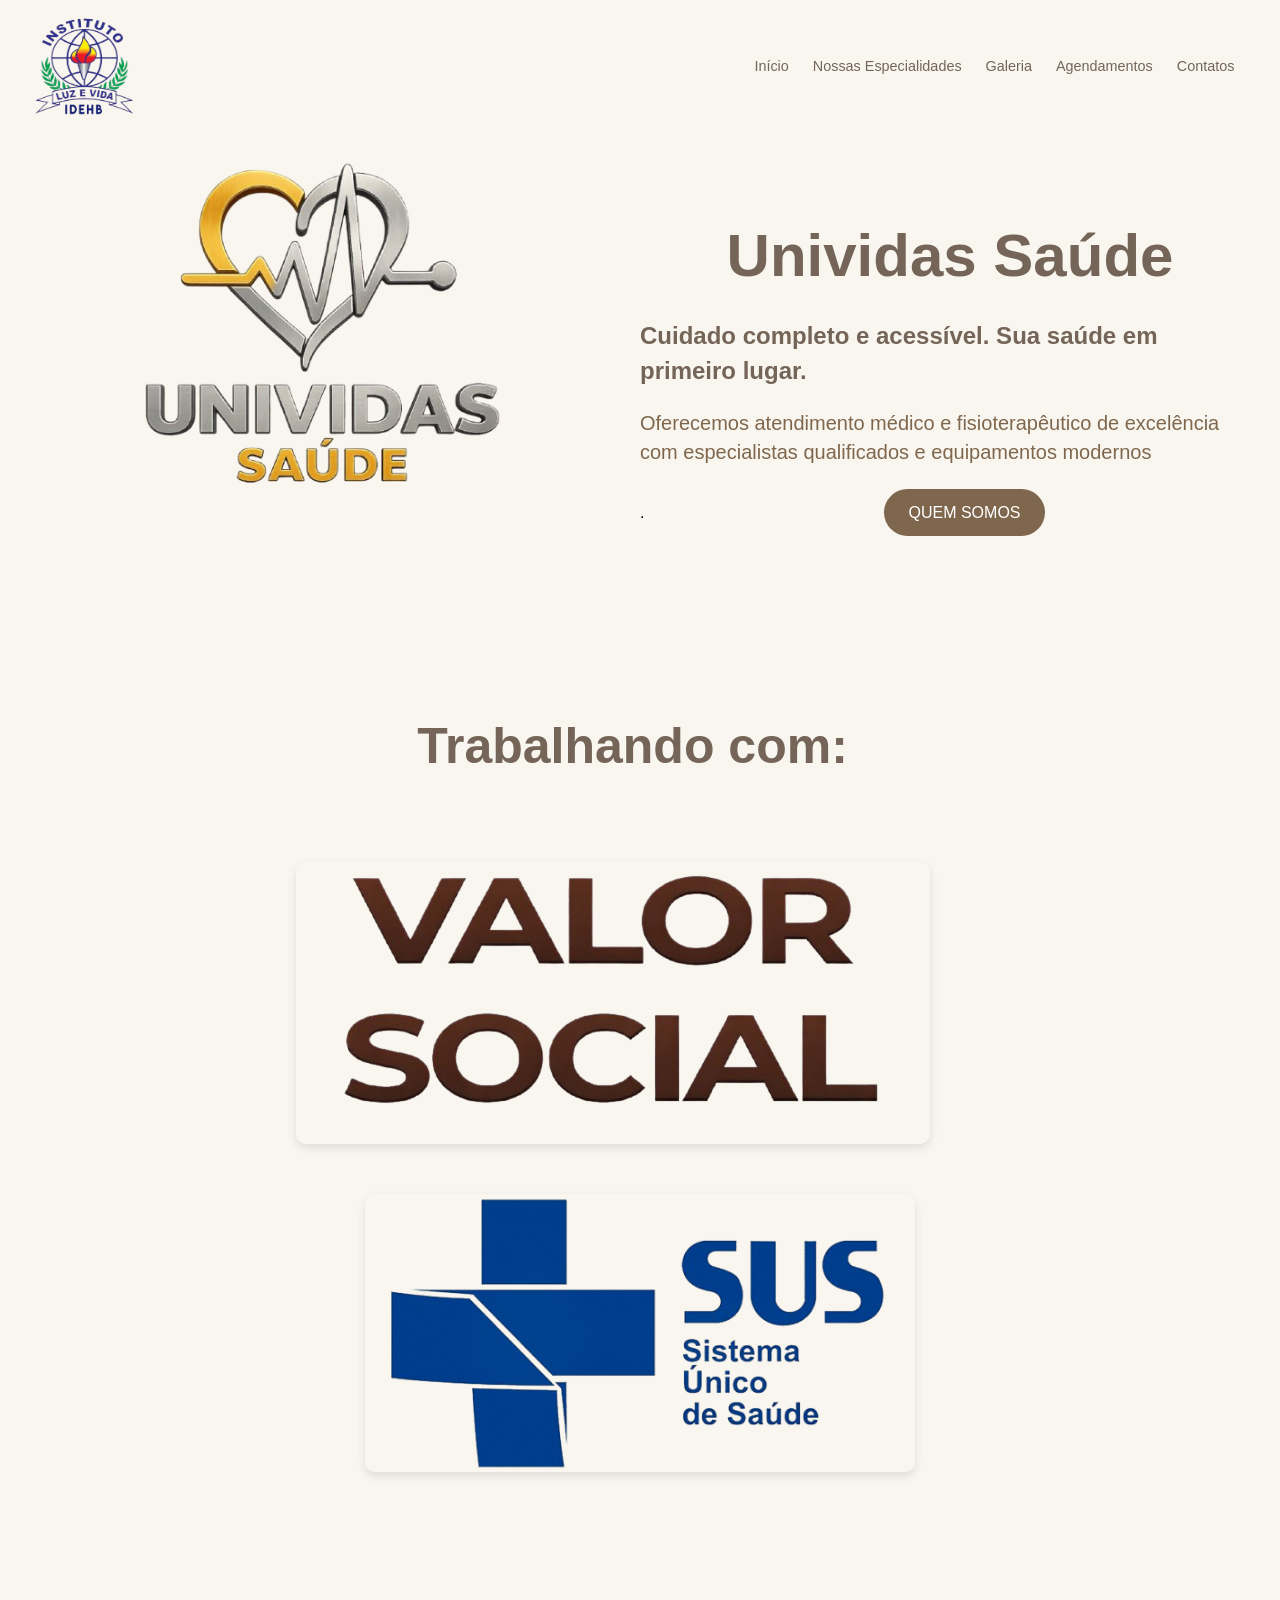
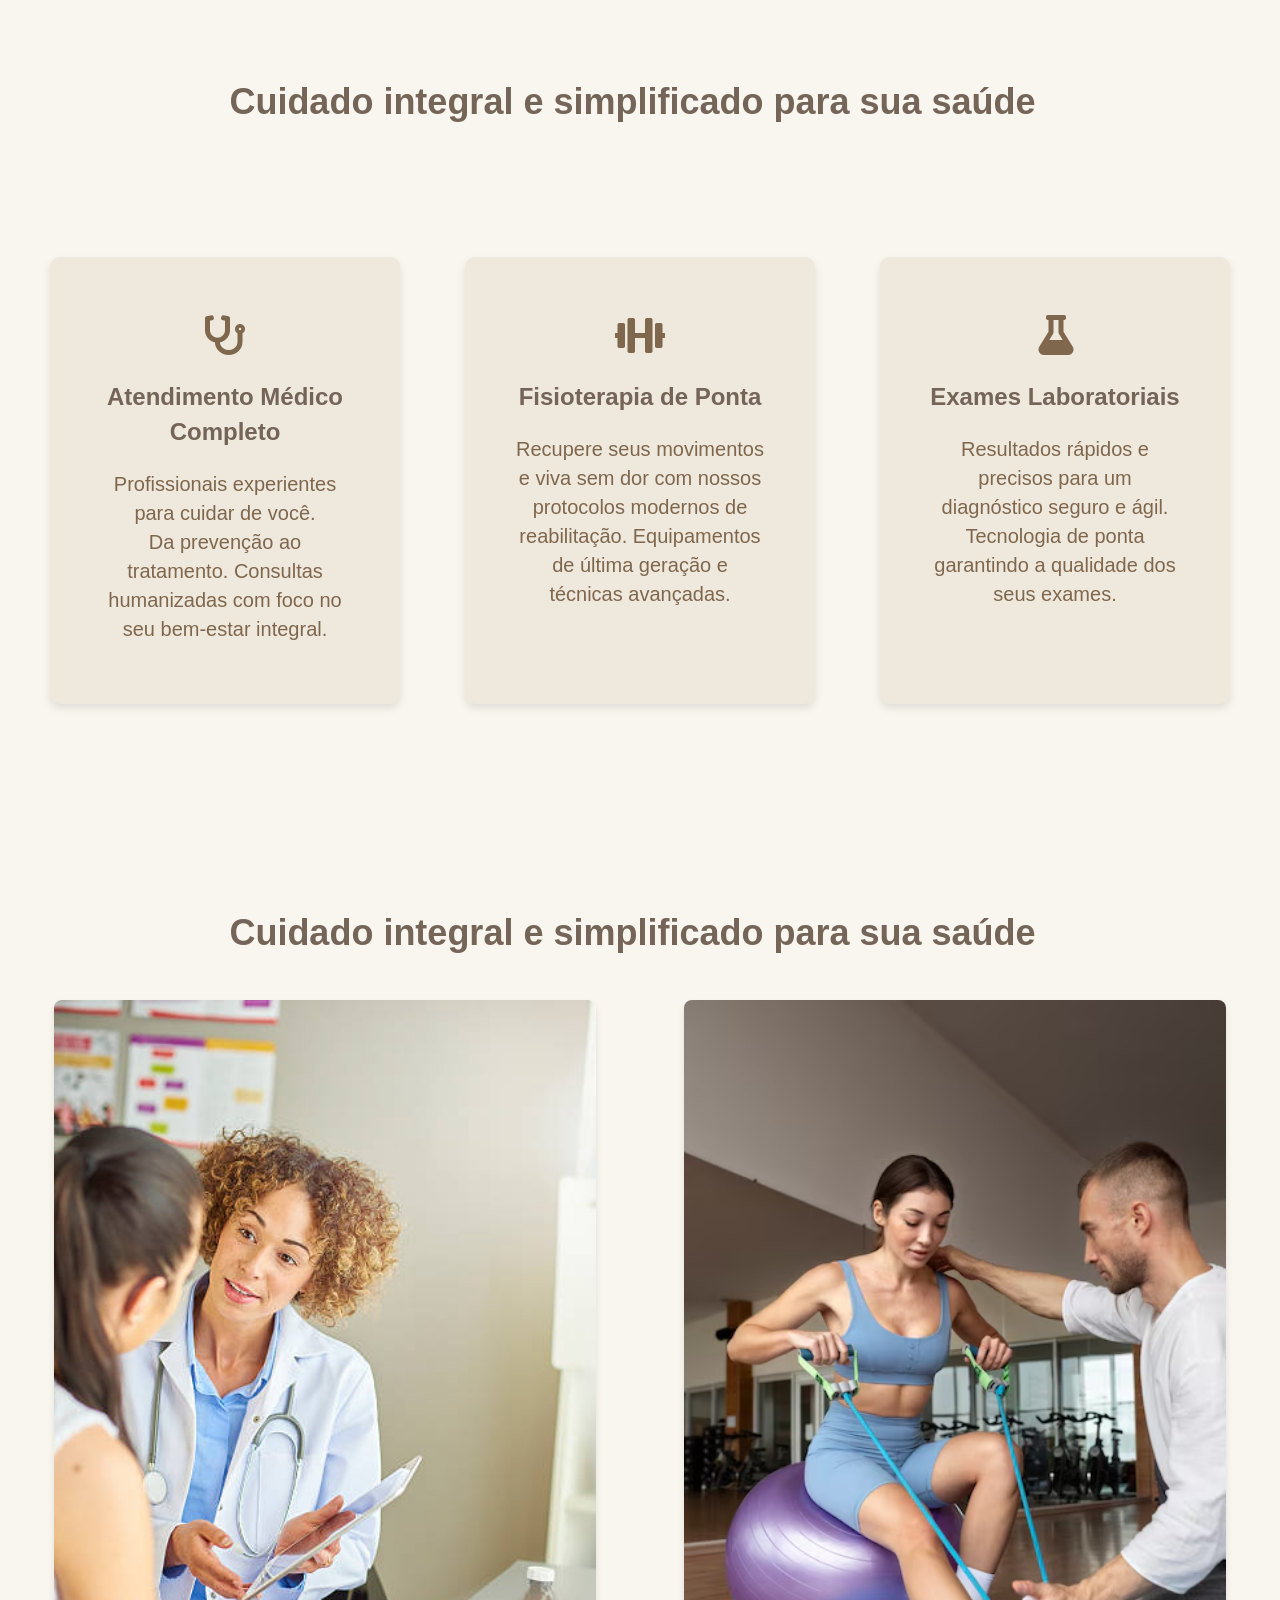
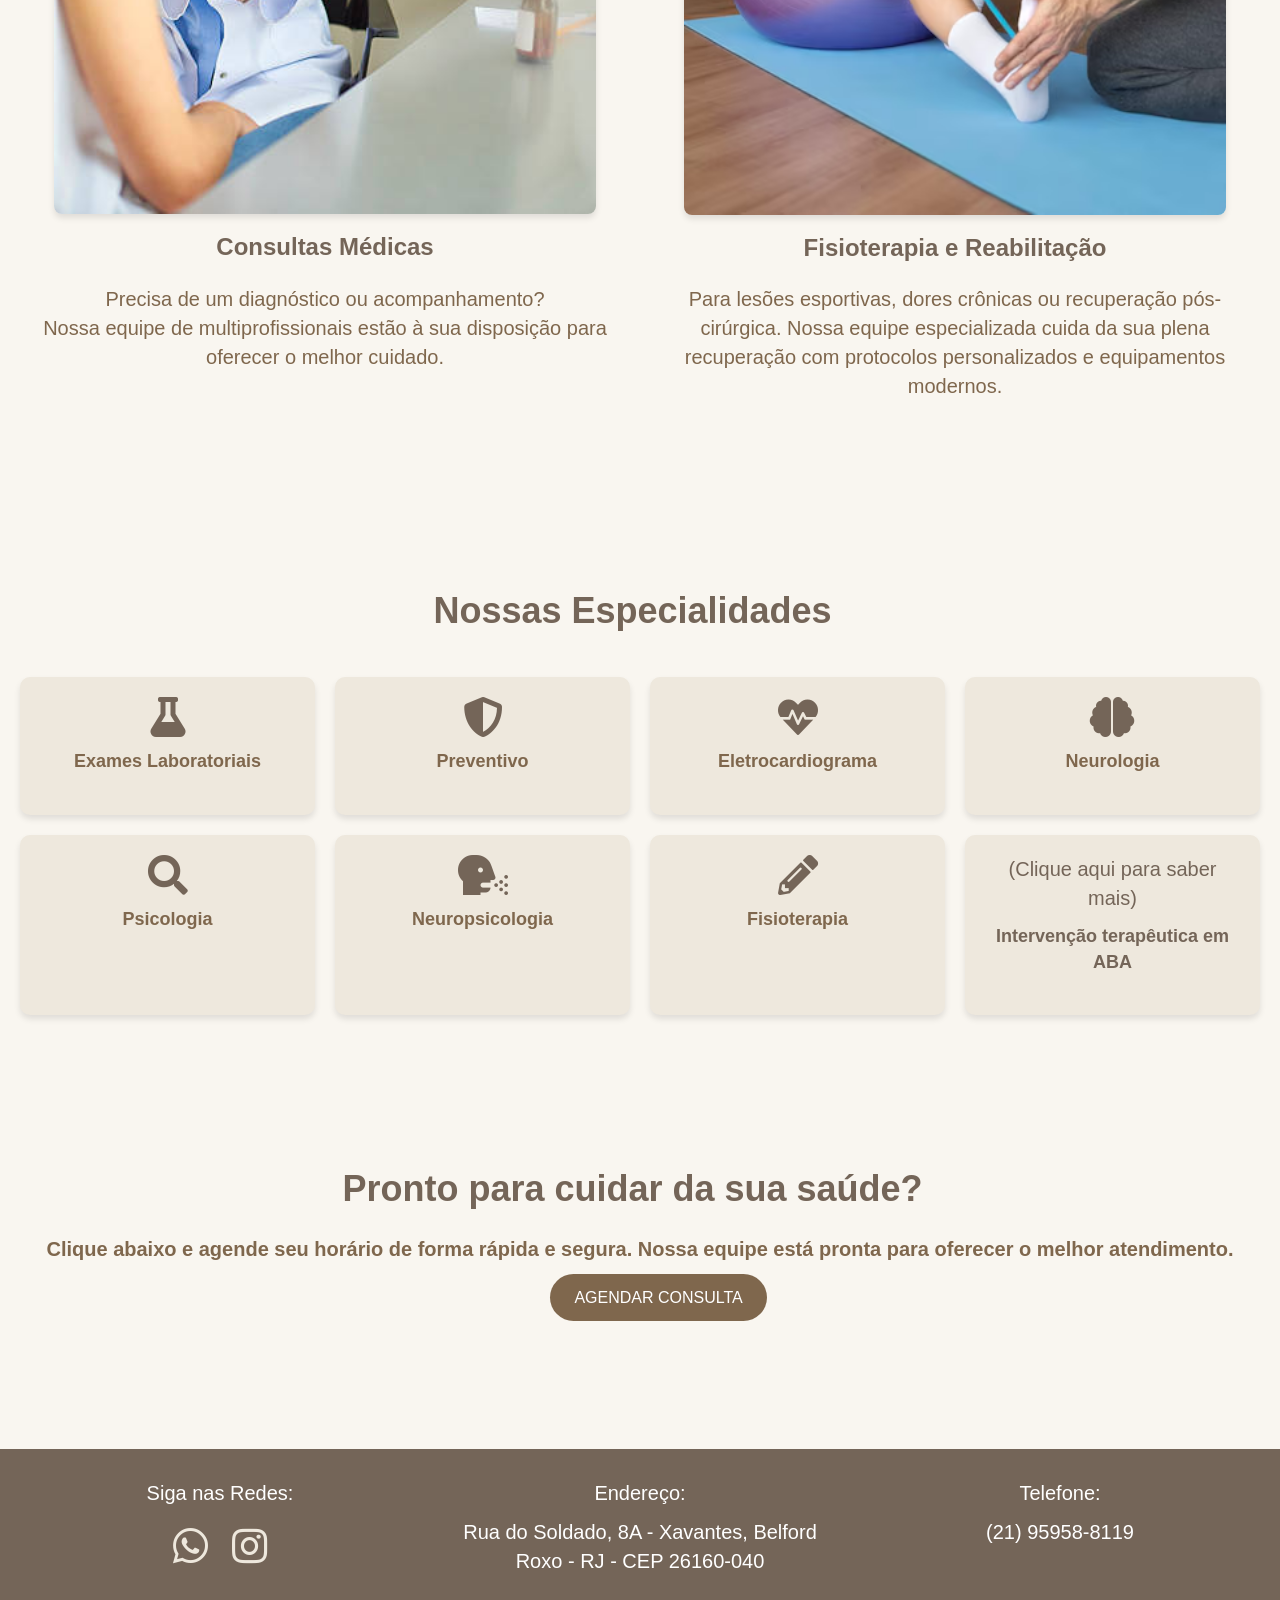
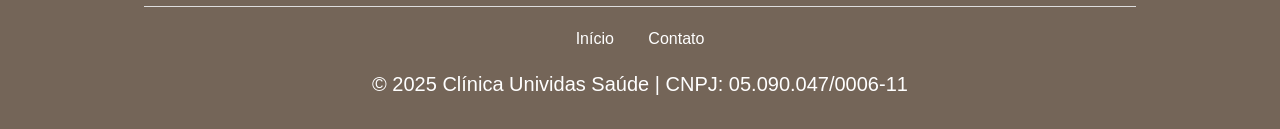
<file: index.html>
<!DOCTYPE html>
<html lang="pt-br">
<head>
    <meta charset="UTF-8">
    <meta name="viewport" content="width=device-width, initial-scale=1.0">
    <link rel="stylesheet" href="style.css">
    <title>Unividas Saúde</title>
    <link rel="icon" href="img/logo/unividas.png" type="logo-removebg-preview">
    <link rel="stylesheet" href="https://cdnjs.cloudflare.com/ajax/libs/font-awesome/6.5.1/css/all.min.css" integrity="sha512-DTOQO9RWCH3ppGqcWaEA1BIZOC6xxalwEsw9c2QQeAIftl+Vegovlnee1c9QX4TctnWMn13TZye+giMm8e2LwA==" crossorigin="anonymous" referrerpolicy="no-referrer" />
<link rel="stylesheet" href="https://cdnjs.cloudflare.com/ajax/libs/font-awesome/5.15.3/css/all.min.css">
</head>

<body>
<header class="nav">
    <div class="nav-inner">
            <a href="index.html" class="brand">
                <img src="img/logo/logo.png.png" alt="logo" class="logo-img">
                
            </a>
      <input type="checkbox" id="menu-toggle" class="menu-toggle">
      <label for="menu-toggle" class="hamburger">
        <span></span>
      </label>
       
        <ul class="menu">
        <li><a href="index.html">Início</a></li>
        <li><a href="#agenda1">Nossas Especialidades</a></li>
        <li><a href="galeria.html">Galeria</a></li>
        <li><a href="#agenda">Agendamentos</a></li>
        <li><a href="agenda.html">Contatos</a></li>
        </ul>
    </div>
</header>   

<main id="home" class="main-content">
  <div class="image-container">
    <img src="img/logo/unividas.png" alt="Descrição da imagem" class="image">
  </div>
  <div class="text-container">
    <h1>Unividas Saúde</h1>
    <h3>Cuidado completo e acessível. Sua saúde em primeiro lugar.</h3>
    <p>Oferecemos atendimento médico e fisioterapêutico de excelência com especialistas qualificados e equipamentos modernos</p>.
    <a href="historia.html" class="btn">QUEM SOMOS</a>
  </div>
</main>

<h1 class="tittle7">Trabalhando com:</h1>
<section class="valor-social">
  <div class="valor-social-content">
<img src="img/logo/valor.png" alt="Consultas Médicas" class="logo-vs">
   <h1 class="tittle8"></h1>
   <br>

   <div class="valor-social-content">
    <img src="img/logo/sus.png" alt="Consultas Médicas" class="logo-sus">
 </div>
  </div>
</section>



<h1 class="tittle2">Cuidado integral e simplificado para sua saúde</h1>
<div class="services-section">
<div class="service-box">
    <div class="icon">
      <i class="fas fa-stethoscope"></i> <!-- Ícone de atendimento médico -->
    </div>
    <h3>Atendimento Médico Completo</h3>
    <p>Profissionais experientes para cuidar de você. <br>
      Da prevenção ao tratamento. Consultas humanizadas com foco no seu bem-estar integral.</p>
  </div>

  <div class="service-box">
    <div class="icon">
      <i class="fas fa-dumbbell"></i> <!-- Ícone de fisioterapia -->
    </div>
    <h3>Fisioterapia de Ponta</h3>
    <p>Recupere seus movimentos e viva sem dor com nossos protocolos modernos de reabilitação. Equipamentos de última geração e técnicas avançadas.</p>
  </div>

  <div class="service-box">
    <div class="icon">
      <i class="fas fa-flask"></i> <!-- Ícone de exames -->
    </div>
    <h3>Exames Laboratoriais</h3>
    <p>Resultados rápidos e precisos para um diagnóstico seguro e ágil. Tecnologia de ponta garantindo a qualidade dos seus exames.</p>
  </div>
</div>

<h1 class="tittle3">Cuidado integral e simplificado para sua saúde</h1>
<div class="container">
  <div class="care">
    <img src="img/atendi.jpg" alt="Consultas Médicas" class="care-image">
    <h3>Consultas Médicas</h3>
    <p class="con">Precisa de um diagnóstico ou acompanhamento?
      <br>
      Nossa equipe de multiprofissionais estão à sua disposição
      para oferecer o melhor cuidado.
    </p>
  </div>
  <div class="care">
    <img src="img/fisi.jpg" alt="Fisioterapia e Reabilitação" class="care-image2">
    <h3>Fisioterapia e Reabilitação</h3>
    <p class="con">Para lesões esportivas, dores crônicas ou recuperação pós-cirúrgica.
      Nossa equipe especializada cuida da sua plena recuperação
      com protocolos personalizados e equipamentos modernos.
    </p>
  </div>
</div>

<h1 class="tittle4">Nossas Especialidades</h1>
<section id="agenda1" class="services-section1">
  <div class="service-box1">
    <i class="fas fa-flask"></i>
    <h3>Exames Laboratoriais</h3>
  </div>
  <div class="service-box1">
    <i class="fas fa-shield-alt"></i>
    <h3>Preventivo</h3>
  </div>
  <div class="service-box1">
    <i class="fas fa-heartbeat"></i>
    <h3>Eletrocardiograma</h3>
  </div>
  <div class="service-box1">
    <i class="fas fa-brain"></i>
    <h3>Neurologia</h3>
  </div>
  <div class="service-box1">
    <i class="fas fa-search"></i>
    <h3>Psicologia</h3>
  </div>
  <div class="service-box1">
    <i class="fas fa-head-side-cough"></i>
    <h3>Neuropsicologia</h3>
  </div>
  <div class="service-box1">
    <i class="fas fa-pencil-alt"></i>
    <h3>Fisioterapia</h3>
  </div>
   <div class="service-box1">
  <p><a href="neuro.html">(Clique aqui para saber mais)</a></p>
   <h3><a href="neuro.html">Intervenção terapêutica em ABA</a></h3>
  
   
  </div>
</section>

<h1 id="agenda"class="tittle5">Pronto para cuidar da sua saúde?</h1>
<p class="com">Clique abaixo e agende seu horário de forma rápida e segura. Nossa equipe está pronta para oferecer o melhor atendimento.</p>
<a href="https://wa.me/5521959588119" class="btm">AGENDAR CONSULTA</a>





<footer class="footer">
  <div class="footer-content">
    <div class="footer-left">
      <p class="om">Siga nas Redes:</p>
      <div class="social-links">
        <a href="https://wa.me/5521959588119" target="_blank"><i class="fab fa-whatsapp"></i></a>
        <a href="https://www.instagram.com/unividas_saude?igsh=MW9kdzllMGlqZDhtYw==" target="_blank"><i class="fab fa-instagram"></i></a>
      </div>
    </div>
    <div class="footer-center">
      <p class="om">Endereço:</p>
      <p class="om">Rua do Soldado, 8A - Xavantes, Belford Roxo - RJ - CEP 26160-040</p>
    </div>
    <div class="footer-right">
      <p class="om">Telefone:</p>
      <p class="om">(21) 95958-8119</p>
    </div>
  </div>

  <!-- Linha separadora -->
  <hr class="footer-divider">

  <!-- Links de navegação no rodapé -->
  <div class="footer-nav">
    <ul>
      <li><a href="index.html">Início</a></li>
      <li><a href="agenda.html">Contato</a></li>
      
    </ul>
  </div>

  <div class="footer-bottom">
 <p class="oi">© 2025 Clínica Unividas Saúde | CNPJ: 05.090.047/0006-11</p>
  </div>
</footer>

 
</body>
</html>
</file>
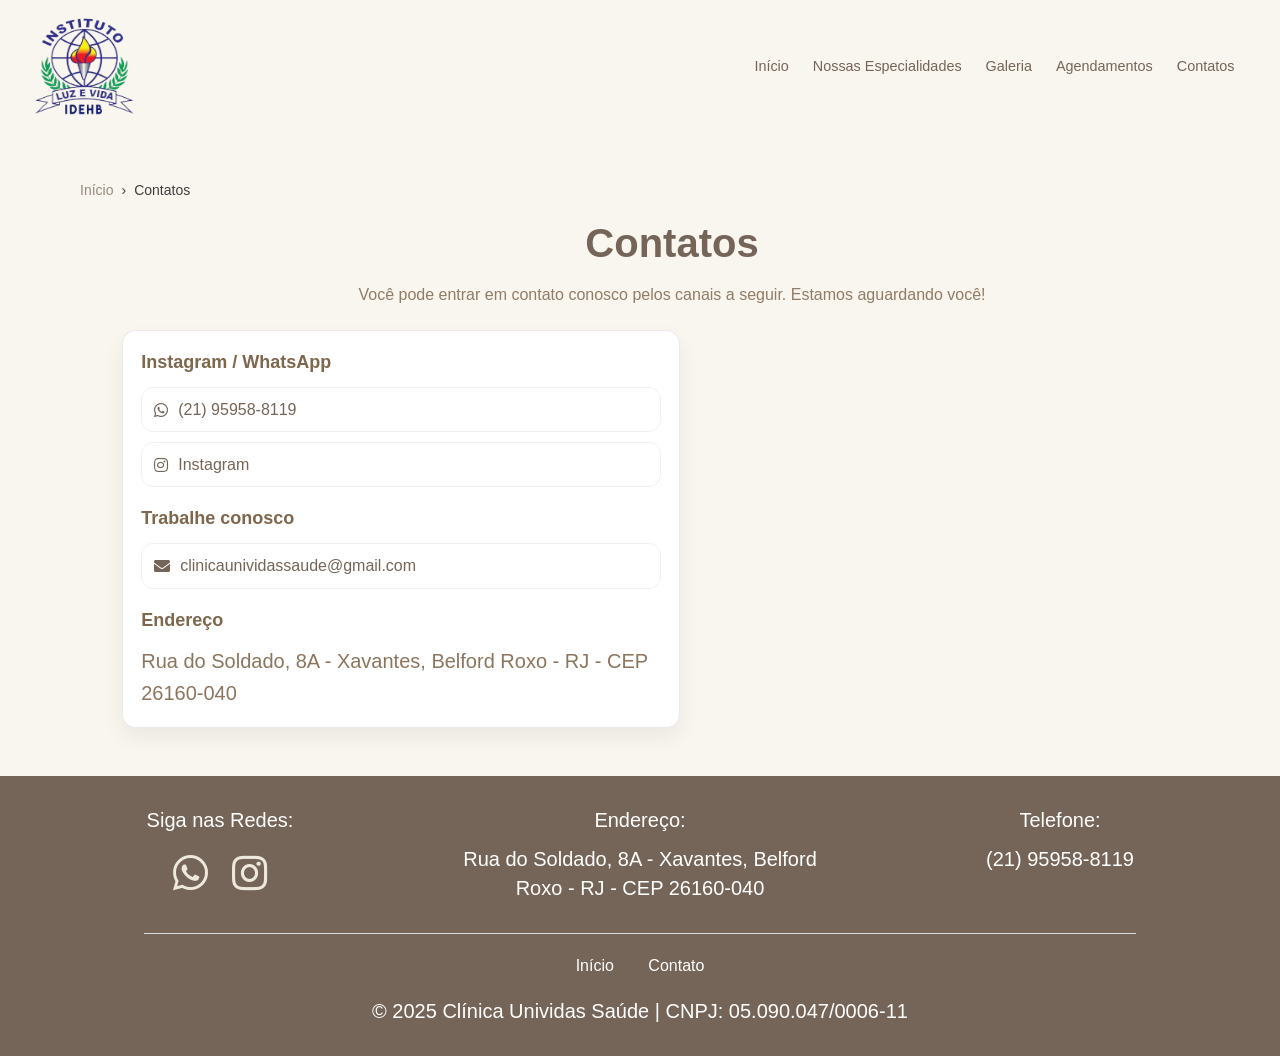
<file: agenda.html>
<!DOCTYPE html>
<html lang="pt-br">
<head>
    <meta charset="UTF-8">
    <meta name="viewport" content="width=device-width, initial-scale=1.0">
    <link rel="stylesheet" href="style.css">
    <link rel="stylesheet" href="style1.css">
    <title>Unividas Saúde</title>
    <link rel="icon" href="img/logo/unividas.png" type="logo-removebg-preview">
    <link rel="stylesheet" href="https://cdnjs.cloudflare.com/ajax/libs/font-awesome/6.5.1/css/all.min.css" integrity="sha512-DTOQO9RWCH3ppGqcWaEA1BIZOC6xxalwEsw9c2QQeAIftl+Vegovlnee1c9QX4TctnWMn13TZye+giMm8e2LwA==" crossorigin="anonymous" referrerpolicy="no-referrer" />
<link rel="stylesheet" href="https://cdnjs.cloudflare.com/ajax/libs/font-awesome/5.15.3/css/all.min.css">
</head>

<body>
<header class="nav">
    <div class="nav-inner">
            <a href="index.html" class="brand">
                <img src="img/logo/logo.png.png" alt="logo" class="logo-img">
                
            </a>
      <input type="checkbox" id="menu-toggle" class="menu-toggle">
      <label for="menu-toggle" class="hamburger">
        <span></span>
      </label>
       
        <ul class="menu">
        <li><a href="index.html">Início</a></li>
        <li><a href="index.html#agenda1">Nossas Especialidades</a></li>
        <li><a href="galeria.html">Galeria</a></li>
        <li><a href="index.html#agenda">Agendamentos</a></li>
        <li><a href="agenda.html">Contatos</a></li>
        </ul>
    </div>
</header>   

<section class="contato" id="contato">
  <div class="contato-container">

    <nav class="breadcrumb" aria-label="breadcrumb">
      <a href="index.html">Início</a>
      <span>›</span>
      <span>Contatos</span>
    </nav>

    <!-- IMAGEM / BANNER -->
    

    <h1>Contatos</h1>
    <p contc class="contato-sub">
      Você pode entrar em contato conosco pelos canais a seguir. Estamos aguardando você!
    </p>

    <div class="contato-grid">
      <!-- Coluna: Informações -->
      <div class="contato-card">
        <h2>Instagram / WhatsApp</h2>

        <ul class="contato-list">
          <li>
            <a class="contato-link" href="https://wa.me/552136632478" target="_blank" rel="noopener">
              <i class="fab fa-whatsapp"></i>
              <span>(21) 95958-8119</span>
            </a>
          </li>
          <li>
            <a class="contato-link" href="https://www.instagram.com/unividas_saude?igsh=MW9kdzllMGlqZDhtYw==" target="_blank" rel="noopener">
              <i class="fab fa-instagram"></i>
              <span>Instagram</span>
            </a>
          </li>
        </ul>

        <h2>Trabalhe conosco</h2>
        <ul class="contato-list">
          <li>
            <a class="contato-link" href="mailto:clinicaunividassaude@gmail.com">
               <i class="fas fa-envelope"></i>
              <span>clinicaunividassaude@gmail.com</span>
            </a>
          </li>
        </ul>

        <h2>Endereço</h2>
        <p class="endereco">
          Rua do Soldado, 8A - Xavantes, Belford Roxo - RJ - CEP 26160-040
        </p>
      </div>

    
    </div>

  </div>
</section>

<footer class="footer">
  <div class="footer-content">
    <div class="footer-left">
      <p class="om">Siga nas Redes:</p>
      <div class="social-links">
        <a href="https://wa.me/5521959588119" target="_blank"><i class="fab fa-whatsapp"></i></a>
        <a href="https://www.instagram.com/unividas_saude?igsh=MW9kdzllMGlqZDhtYw==" target="_blank"><i class="fab fa-instagram"></i></a>
      </div>
    </div>
    <div class="footer-center">
      <p class="om">Endereço:</p>
      <p class="om">Rua do Soldado, 8A - Xavantes, Belford Roxo - RJ - CEP 26160-040</p>
    </div>
    <div class="footer-right">
      <p class="om">Telefone:</p>
      <p class="om">(21) 95958-8119</p>
    </div>
  </div>

  <!-- Linha separadora -->
  <hr class="footer-divider">

  <!-- Links de navegação no rodapé -->
  <div class="footer-nav">
    <ul>
      <li><a href="index.html">Início</a></li>
      <li><a href="agenda.html">Contato</a></li>
 
   
    </ul>
  </div>

  <div class="footer-bottom">
    <p class="oi">© 2025 Clínica Unividas Saúde | CNPJ: 05.090.047/0006-11</p>
  </div>
</footer>

 
</body>
</html>
</file>
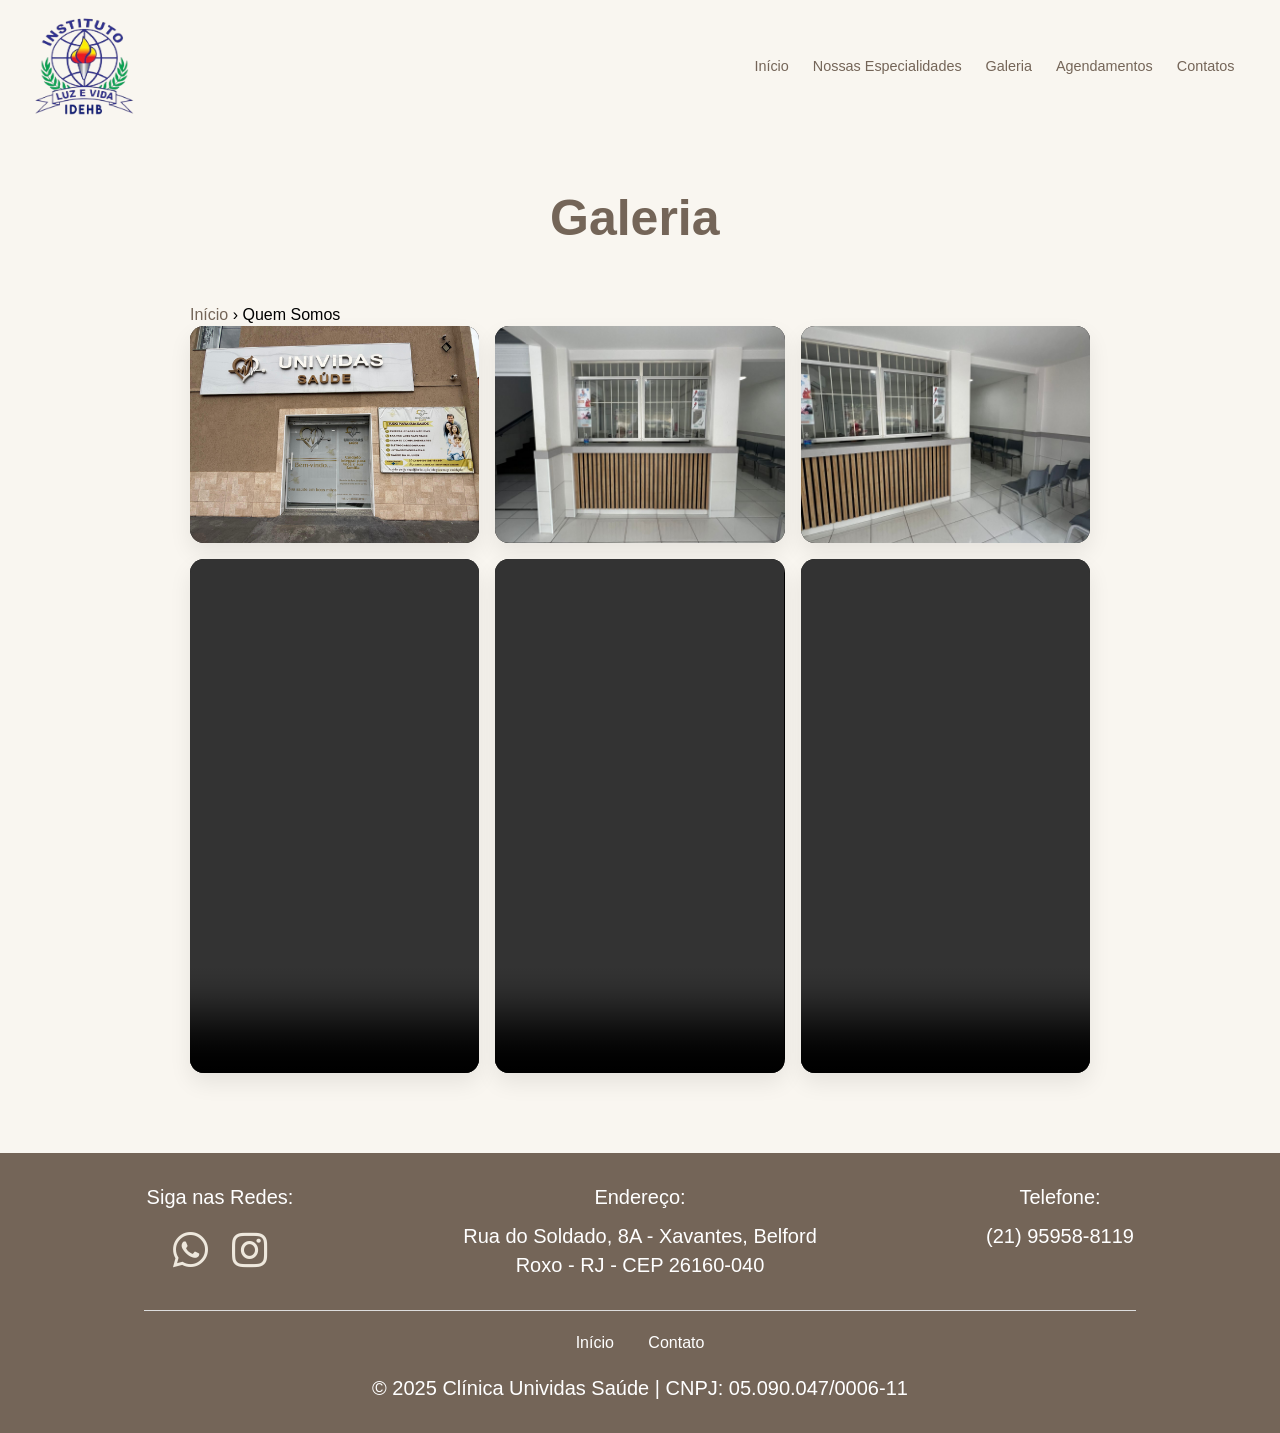
<file: galeria.html>
<!DOCTYPE html>
<html lang="pt-br">
<head>
    <meta charset="UTF-8">
    <meta name="viewport" content="width=device-width, initial-scale=1.0">
    <link rel="stylesheet" href="style.css">
    <link rel="stylesheet" href="style3.css">
    <title>Unividas Saúde</title>
    <link rel="icon" href="img/logo/unividas.png" type="logo-removebg-preview">
    <link rel="stylesheet" href="https://cdnjs.cloudflare.com/ajax/libs/font-awesome/6.5.1/css/all.min.css" integrity="sha512-DTOQO9RWCH3ppGqcWaEA1BIZOC6xxalwEsw9c2QQeAIftl+Vegovlnee1c9QX4TctnWMn13TZye+giMm8e2LwA==" crossorigin="anonymous" referrerpolicy="no-referrer" />
<link rel="stylesheet" href="https://cdnjs.cloudflare.com/ajax/libs/font-awesome/5.15.3/css/all.min.css">
</head>

<body>
<header class="nav">
    <div class="nav-inner">
            <a href="index.html" class="brand">
                <img src="img/logo/logo.png.png" alt="logo" class="logo-img">
                
            </a>
      <input type="checkbox" id="menu-toggle" class="menu-toggle">
      <label for="menu-toggle" class="hamburger">
        <span></span>
      </label>
       
      <ul class="menu">
        <li><a href="index.html">Início</a></li>
        <li><a href="index.html#agenda1">Nossas Especialidades</a></li>
        <li><a href="galeria.html">Galeria</a></li>
        <li><a href="index.html#agenda">Agendamentos</a></li>
        <li><a href="agenda.html">Contatos</a></li>
        </ul>
    </div>
</header> 
 
<section class="galeria">
  <div class="galeria-container">

    <h2 class="galeria-titulo">Galeria</h2>
    <nav class="breadcrumb" aria-label="breadcrumb">
      <a href="index.html">Início</a>
      <span>›</span>
      <span>Quem Somos</span>
    </nav>

    <div class="galeria-grid">

      <!-- FOTO 1 -->
      <div class="galeria-item">
        <img src="img/logo/img1.jpeg" alt="Centro Médico - Ambiente">
      </div>

      <!-- FOTO 2 -->
      <div class="galeria-item">
        <img src="img/logo/img2.jpeg" alt="Atendimento humanizado">
      </div>

      <!-- FOTO 3 -->
      <div class="galeria-item">
        <img src="img/logo/img4.jpeg" alt="Consultório médico">
      </div>

      <!-- VÍDEO 1 -->
      <div class="galeria-item video-vertical">
        <video controls playsinline>
          <source src="img/logo/video0.mp4" type="video/mp4">
          Seu navegador não suporta vídeo.
        </video>
      </div>


      <!-- VÍDEO 2 -->
      <div class="galeria-item video-vertical">
        <video controls playsinline>
          <source src="img/logo/video2.MP4" type="video/mp4">
          Seu navegador não suporta vídeo.
        </video>
      </div>

     <!-- VÍDEO 3 -->
      <div class="galeria-item video-vertical">
        <video controls playsinline>
          <source src="img/logo/video3.MP4" type="video/mp4">
          Seu navegador não suporta vídeo.
        </video>
      </div>
  

      

  </div>
</section>


<footer class="footer">
  <div class="footer-content">
    <div class="footer-left">
      <p class="om">Siga nas Redes:</p>
      <div class="social-links">
        <a href="https://wa.me/5521959588119" target="_blank"><i class="fab fa-whatsapp"></i></a>
        <a href="https://www.instagram.com/unividas_saude?igsh=MW9kdzllMGlqZDhtYw==" target="_blank"><i class="fab fa-instagram"></i></a>
      </div>
    </div>
    <div class="footer-center">
      <p class="om">Endereço:</p>
      <p class="om">Rua do Soldado, 8A - Xavantes, Belford Roxo - RJ - CEP 26160-040</p>
    </div>
    <div class="footer-right">
      <p class="om">Telefone:</p>
      <p class="om">(21) 95958-8119</p>
    </div>
  </div>

  <!-- Linha separadora -->
  <hr class="footer-divider">

  <!-- Links de navegação no rodapé -->
  <div class="footer-nav">
    <ul>
      <li><a href="index.html">Início</a></li>
      <li><a href="agenda.html">Contato</a></li>
      
    </ul>
  </div>

  <div class="footer-bottom">
   <p class="oi">© 2025 Clínica Unividas Saúde | CNPJ: 05.090.047/0006-11</p>
  </div>
</footer>

 
</body>
</html>
</file>
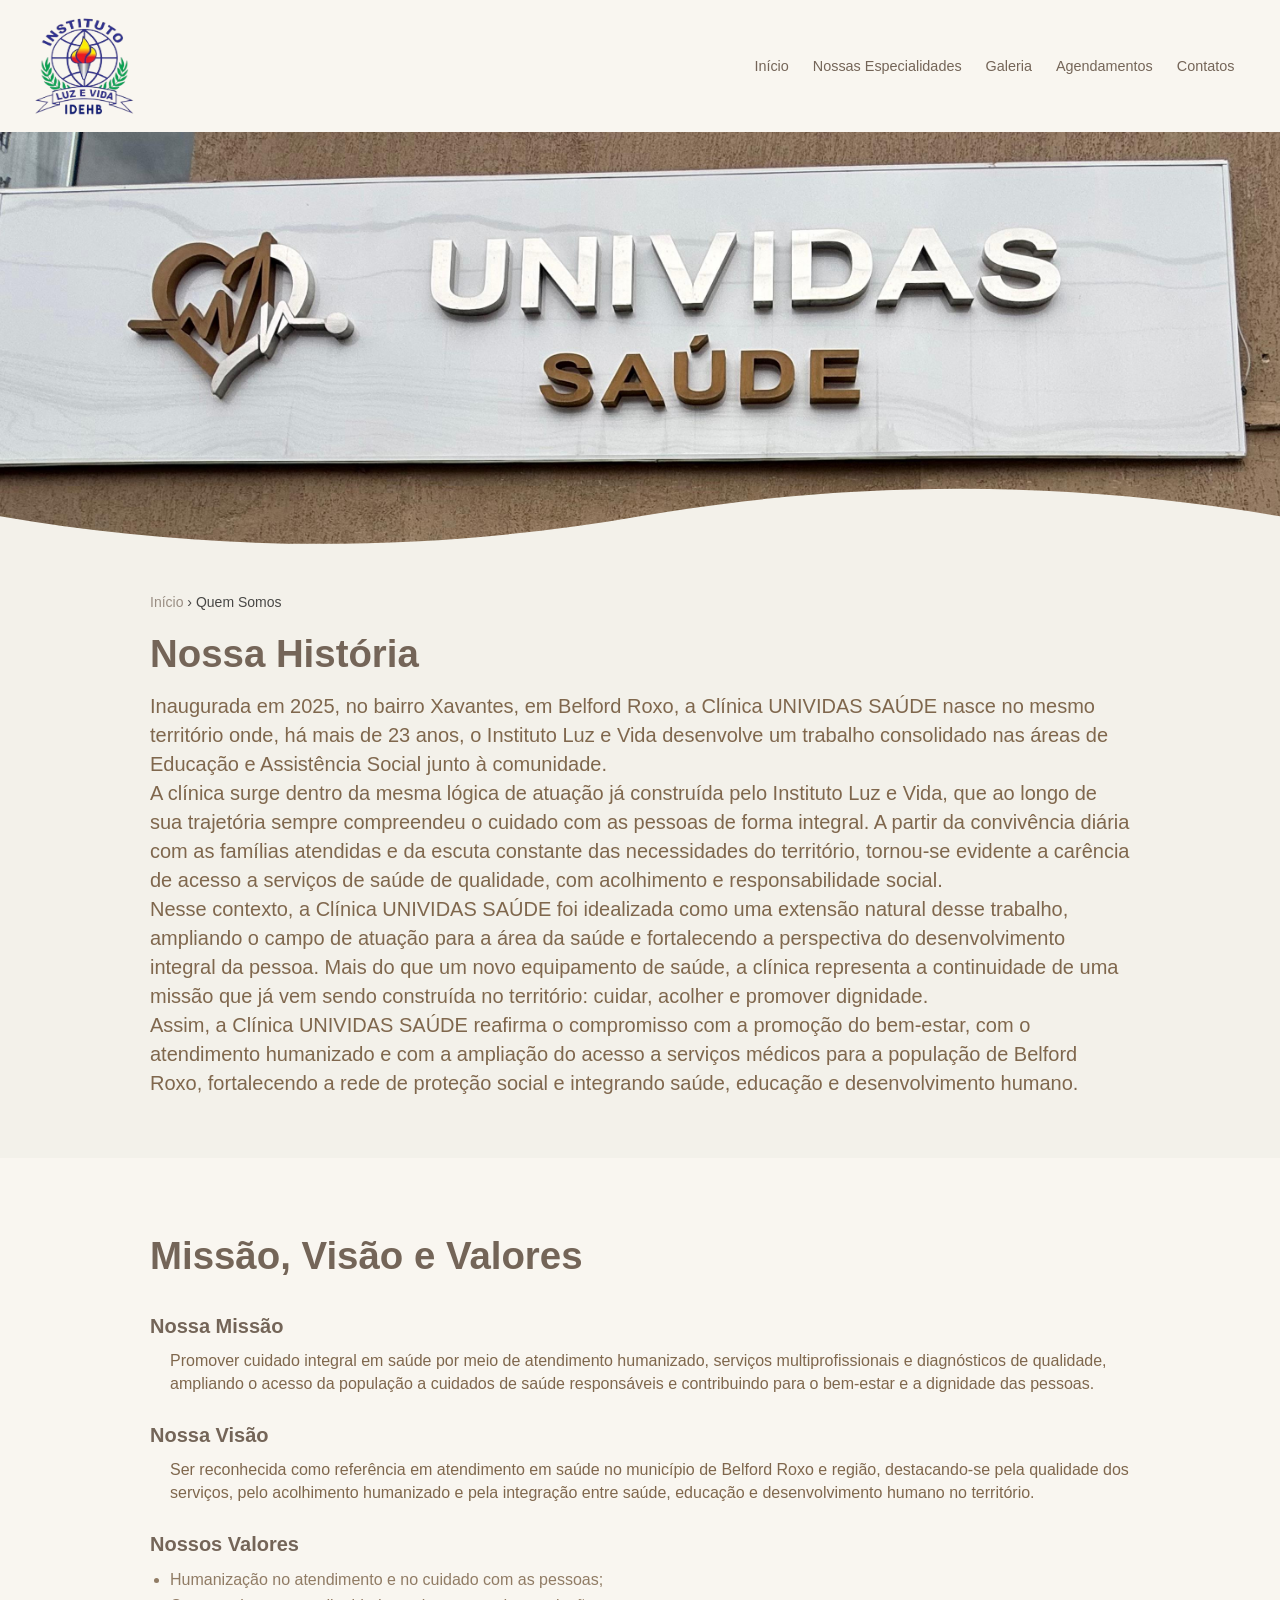
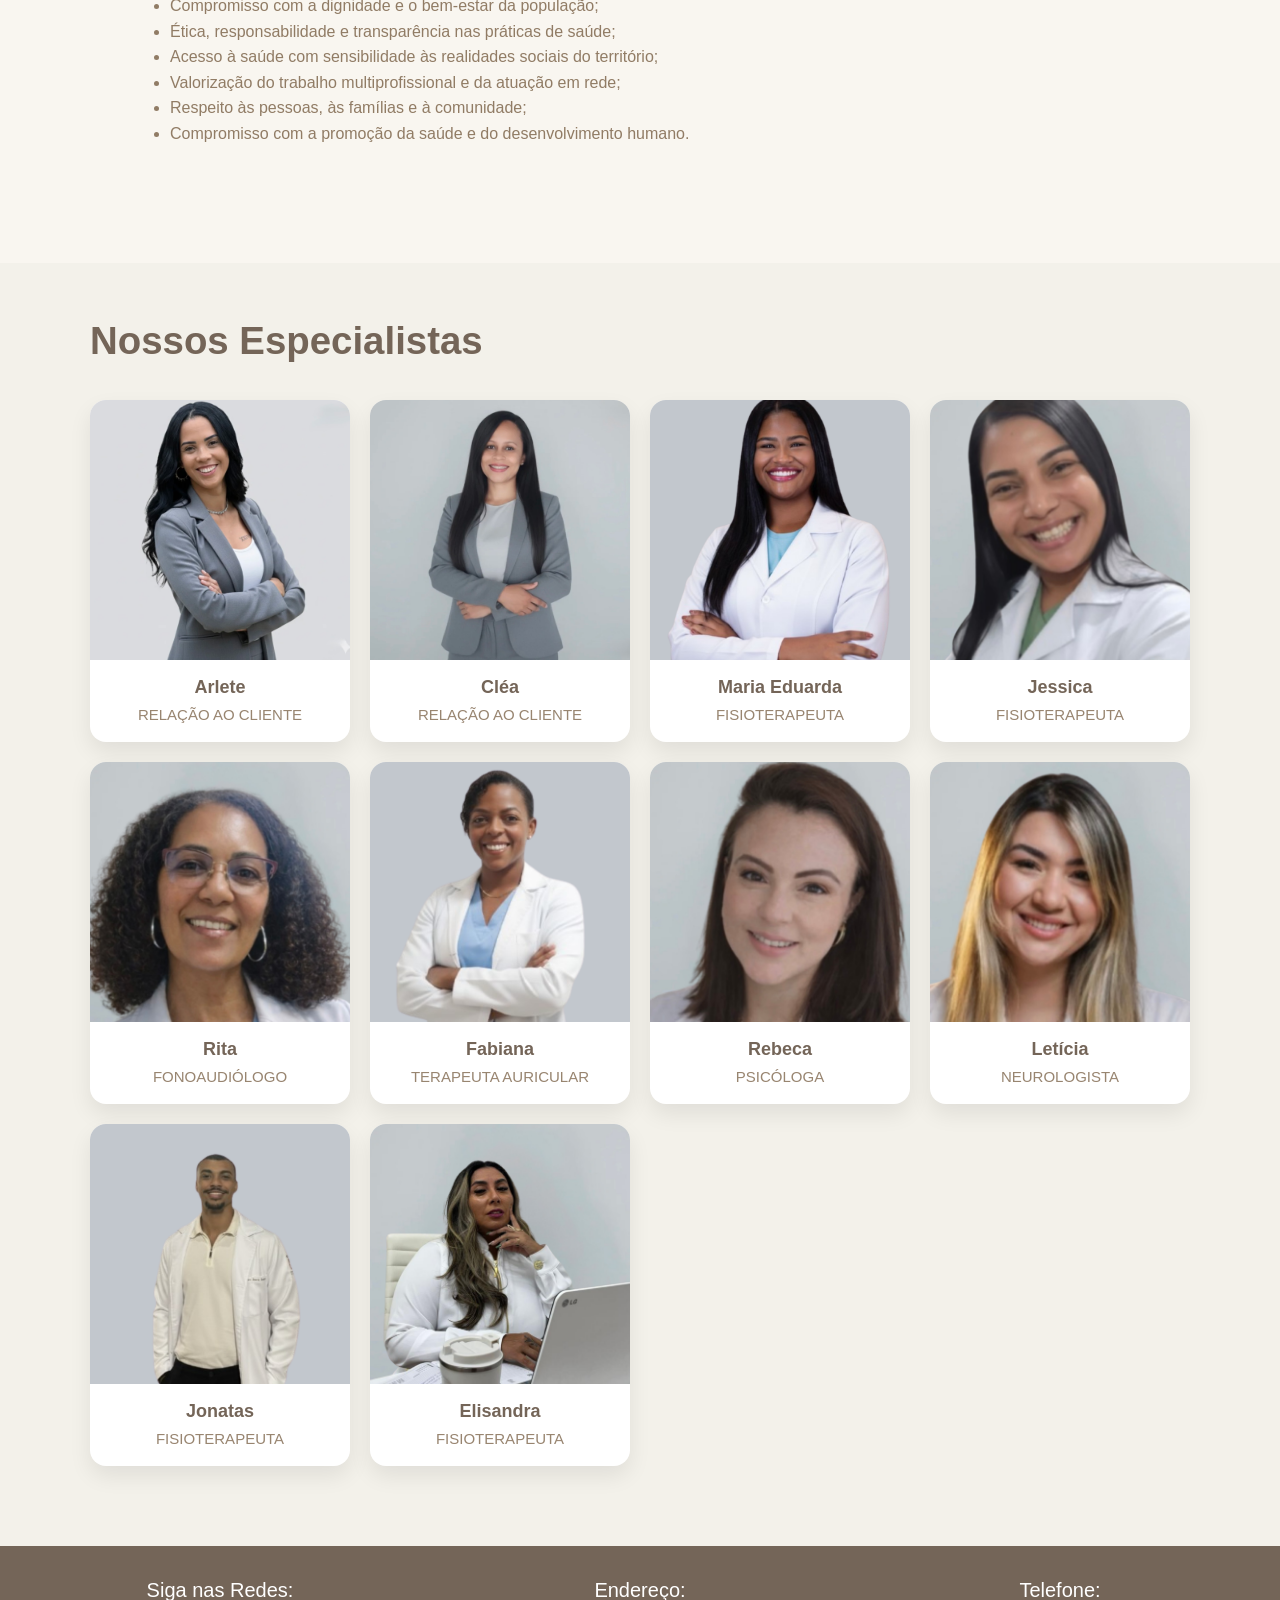
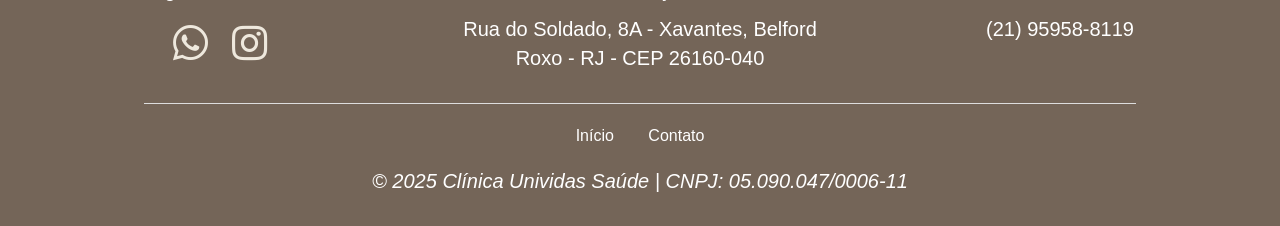
<file: historia.html>
<!DOCTYPE html>
<html lang="pt-br">
<head>
    <meta charset="UTF-8">
    <meta name="viewport" content="width=device-width, initial-scale=1.0">
    <link rel="stylesheet" href="style.css">
    <link rel="stylesheet" href="style2.css">
    <title>Unividas Saúde</title>
    <link rel="icon" href="img/logo/unividas.png" type="logo-removebg-preview">
    <link rel="stylesheet" href="https://cdnjs.cloudflare.com/ajax/libs/font-awesome/6.5.1/css/all.min.css" integrity="sha512-DTOQO9RWCH3ppGqcWaEA1BIZOC6xxalwEsw9c2QQeAIftl+Vegovlnee1c9QX4TctnWMn13TZye+giMm8e2LwA==" crossorigin="anonymous" referrerpolicy="no-referrer" />
<link rel="stylesheet" href="https://cdnjs.cloudflare.com/ajax/libs/font-awesome/5.15.3/css/all.min.css">
</head>

<body>
<header class="nav">
    <div class="nav-inner">
            <a href="index.html" class="brand">
                <img src="img/logo/logo.png.png" alt="logo" class="logo-img">
                
            </a>
      <input type="checkbox" id="menu-toggle" class="menu-toggle">
      <label for="menu-toggle" class="hamburger">
        <span></span>
      </label>
       <ul class="menu">
    
        <li><a href="index.html">Início</a></li>
        <li><a href="index.html#agenda1">Nossas Especialidades</a></li>
        <li><a href="galeria.html">Galeria</a></li>
        <li><a href="index.html#agenda">Agendamentos</a></li>
        <li><a href="agenda.html">Contatos</a></li>
        </ul>
    </div>
</header>   

 


<section class="hero-interno">
  


  <!-- Curva (onda) -->
  <div class="hero-wave" aria-hidden="true">
    <svg viewBox="0 0 1440 120" preserveAspectRatio="none">
      <path d="M0,80 C240,120 480,120 720,80 C960,40 1200,40 1440,80 L1440,120 L0,120 Z"></path>
    </svg>
  </div>
</section>

<section class="conteudo">
  <nav class="breadcrumb" aria-label="breadcrumb">
      <a href="index.html">Início</a>
      <span>›</span>
      <span>Quem Somos</span>
    </nav>
  <h2 class="ia">Nossa História</h2>
  <p>Inaugurada em 2025, no bairro Xavantes, em Belford Roxo, a Clínica UNIVIDAS SAÚDE nasce no mesmo território onde, há mais de 23 anos, o Instituto Luz e Vida desenvolve um trabalho consolidado nas áreas de Educação e Assistência Social junto à comunidade.
<br>
A clínica surge dentro da mesma lógica de atuação já construída pelo Instituto Luz e Vida, que ao longo de sua trajetória sempre compreendeu o cuidado com as pessoas de forma integral. A partir da convivência diária com as famílias atendidas e da escuta constante das necessidades do território, tornou-se evidente a carência de acesso a serviços de saúde de qualidade, com acolhimento e responsabilidade social.
<br>
Nesse contexto, a Clínica UNIVIDAS SAÚDE foi idealizada como uma extensão natural desse trabalho, ampliando o campo de atuação para a área da saúde e fortalecendo a perspectiva do desenvolvimento integral da pessoa. Mais do que um novo equipamento de saúde, a clínica representa a continuidade de uma missão que já vem sendo construída no território: cuidar, acolher e promover dignidade.
<br>
Assim, a Clínica UNIVIDAS SAÚDE reafirma o compromisso com a promoção do bem-estar, com o atendimento humanizado e com a ampliação do acesso a serviços médicos para a população de Belford Roxo, fortalecendo a rede de proteção social e integrando saúde, educação e desenvolvimento humano.</p>
</section>
<section class="mvv">
  <div class="mvv-container">

    <h2 class="mvv-titulo">Missão, Visão e Valores</h2>

    <div class="mvv-item">
      <h3>Nossa Missão</h3>
      <ul>
        Promover cuidado integral em saúde por meio de atendimento humanizado, serviços multiprofissionais e diagnósticos de qualidade, ampliando o acesso da população a cuidados de saúde responsáveis e contribuindo para o bem-estar e a dignidade das pessoas.
      </ul>
    </div>

    <div class="mvv-item">
      <h3>Nossa Visão</h3>
      <ul>
       

Ser reconhecida como referência em atendimento em saúde no município de Belford Roxo e região, destacando-se pela qualidade dos serviços, pelo acolhimento humanizado e pela integração entre saúde, educação e desenvolvimento humano no território.
      
      </ul>
    </div>

    <div class="mvv-item">
      <h3>Nossos Valores</h3>
      <ul>
  
<li>Humanização no atendimento e no cuidado com as pessoas;</li>
<li>Compromisso com a dignidade e o bem-estar da população;</li>
<li>Ética, responsabilidade e transparência nas práticas de saúde;</li>
<li>Acesso à saúde com sensibilidade às realidades sociais do território;</li>
<li>Valorização do trabalho multiprofissional e da atuação em rede;</li>
<li>Respeito às pessoas, às famílias e à comunidade;</li>
<li>Compromisso com a promoção da saúde e do desenvolvimento humano.</li>
	
        
      </ul>
    </div>

  </div>
</section>

<section class="especialistas">
  <div class="especialistas-container">

    <h2 class="especialistas-titulo">Nossos Especialistas</h2>

    <div class="especialistas-grid">

      <!-- Especialista 1 -->
      <div class="especialista-card">
        <img src="img/funci/9.jpeg" alt="#">
        <h3>Arlete</h3>
        <p>RELAÇÃO AO CLIENTE</p>
      </div>

      <!-- Especialista 2 -->
      <div class="especialista-card">
        <img src="img/funci/10.jpeg" alt="#">
        <h3>Cléa</h3>
        <p>RELAÇÃO AO CLIENTE</p>
      </div>

      <!-- Especialista 3 -->
      <div class="especialista-card">
        <img src="img/funci/1.png" alt="#">
        <h3>Maria Eduarda</h3>
        <p>FISIOTERAPEUTA</p>
      </div>

       <!-- Especialista 4 -->
       <div class="especialista-card">
        <img src="img/funci/2.png" alt="#">
        <h3>Jessica</h3>
        <p>FISIOTERAPEUTA</p>
      </div>

      <!-- Especialista 5 -->
       <div class="especialista-card">
        <img src="img/funci/3.png" alt="#">
        <h3>Rita</h3>
        <p>FONOAUDIÓLOGO</p>
      </div>

      <!-- Especialista 6 -->
       <div class="especialista-card">
        <img src="img/funci/4.png" alt="#">
        <h3>Fabiana</h3>
        <p>TERAPEUTA AURICULAR</p>
      </div>

       <!-- Especialista 1 -->
       <div class="especialista-card">
        <img src="img/funci/5.png" alt="#">
        <h3>Rebeca</h3>
        <p>PSICÓLOGA</p>
      </div>

      <!-- Especialista 2 -->
       <div class="especialista-card">
        <img src="img/funci/6.png" alt="#">
        <h3>Letícia</h3>
        <p>NEUROLOGISTA</p>
      </div>

      <!-- Especialista 9 -->
      <div class="especialista-card">
        <img src="img/funci/7.png" alt="#">
        <h3>Jonatas</h3>
        <p>FISIOTERAPEUTA</p>
      </div>

      <!-- Especialista 10 -->
      <div class="especialista-card">
        <img src="img/funci/8.png" alt="#">
        <h3>Elisandra</h3>
        <p>FISIOTERAPEUTA</p>
      </div>

    </div>

  </div>
</section>


<footer class="footer">
  <div class="footer-content">
    <div class="footer-left">
      <p class="om">Siga nas Redes:</p>
      <div class="social-links">
        <a href="https://wa.me/5521959588119" target="_blank"><i class="fab fa-whatsapp"></i></a>
        <a href="https://www.instagram.com/unividas_saude?igsh=MW9kdzllMGlqZDhtYw==" target="_blank"><i class="fab fa-instagram"></i></a>
      </div>
    </div>
    <div class="footer-center">
      <p class="om">Endereço:</p>
      <p class="om">Rua do Soldado, 8A - Xavantes, Belford Roxo - RJ - CEP 26160-040</p>
    </div>
    <div class="footer-right">
      <p class="om">Telefone:</p>
      <p class="om">(21) 95958-8119</p>
    </div>
  </div>

  <!-- Linha separadora -->
  <hr class="footer-divider">

  <!-- Links de navegação no rodapé -->
  <div class="footer-nav">
    <ul>
      <li><a href="index.html">Início</a></li>
      <li><a href="agenda.html">Contato</a></li>
      <i>
    </ul>
  </div>

  <div class="footer-bottom">
    <p class="oi">© 2025 Clínica Unividas Saúde | CNPJ: 05.090.047/0006-11</p>
  </div>
</footer>

 
</body>
</html>
</file>
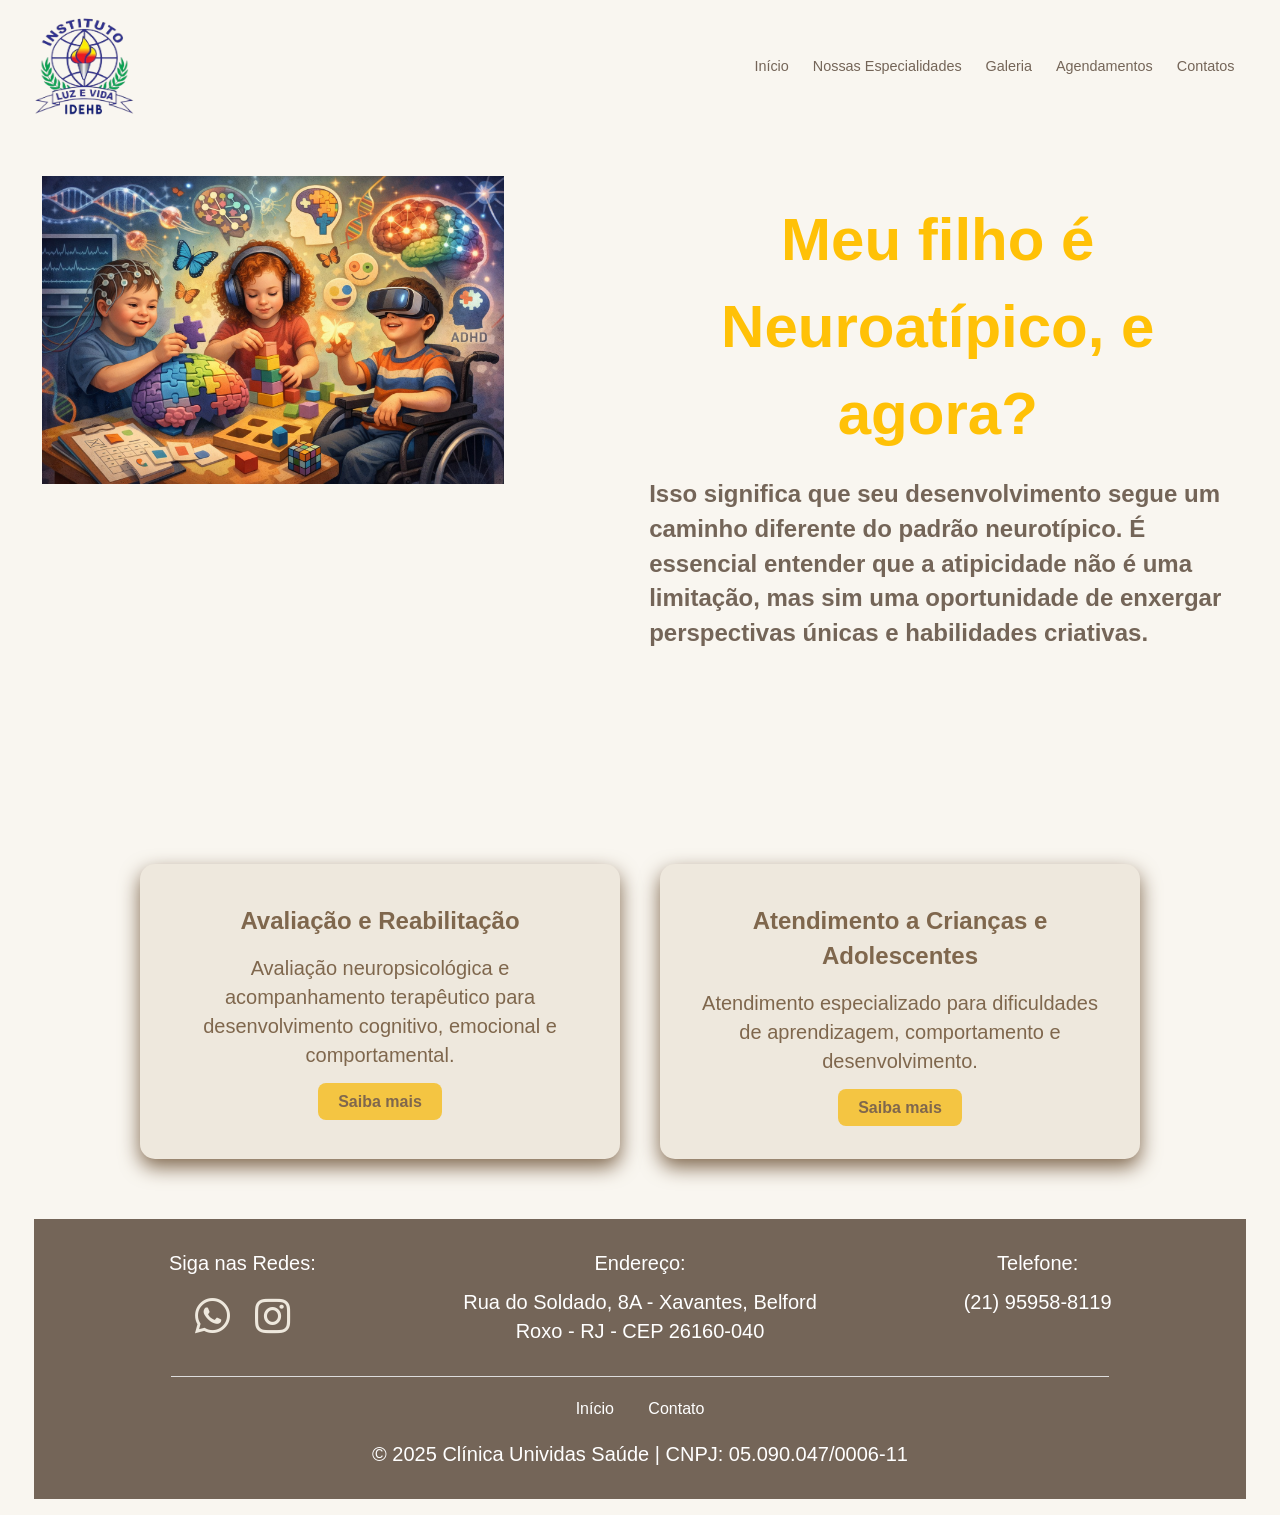
<file: neuro.html>
<!DOCTYPE html>
<html lang="pt-br">
<head>
    <meta charset="UTF-8">
    <meta name="viewport" content="width=device-width, initial-scale=1.0">
    <link rel="stylesheet" href="style4.css">
    <title>Unividas Saúde</title>
    <link rel="icon" href="img/logo/unividas.png" type="logo-removebg-preview">
    <link rel="stylesheet" href="https://cdnjs.cloudflare.com/ajax/libs/font-awesome/6.5.1/css/all.min.css" integrity="sha512-DTOQO9RWCH3ppGqcWaEA1BIZOC6xxalwEsw9c2QQeAIftl+Vegovlnee1c9QX4TctnWMn13TZye+giMm8e2LwA==" crossorigin="anonymous" referrerpolicy="no-referrer" />
<link rel="stylesheet" href="https://cdnjs.cloudflare.com/ajax/libs/font-awesome/5.15.3/css/all.min.css">
</head>

<body>
<header class="nav">
    <div class="nav-inner">
            <a href="index.html" class="brand">
                <img src="img/logo/logo.png.png" alt="logo" class="logo-img">
                
            </a>
      <input type="checkbox" id="menu-toggle" class="menu-toggle">
      <label for="menu-toggle" class="hamburger">
        <span></span>
      </label>
       
        <ul class="menu">
        <li><a href="index.html">Início</a></li>
        <li><a href="#agenda1">Nossas Especialidades</a></li>
        <li><a href="galeria.html">Galeria</a></li>
        <li><a href="#agenda">Agendamentos</a></li>
        <li><a href="agenda.html">Contatos</a></li>
       
        </ul>
    </div>

    <main id="home" class="main-content">
  <div class="image-container">
    <img src="img/logo/neuro.png" alt="Descrição da imagem" class="image">
  </div>
  <div class="text-container">
    <h1 style="color: #FFC107;">Meu filho é Neuroatípico, e agora?</h1>
    <h3>Isso significa que seu desenvolvimento segue um
caminho diferente do padrão neurotípico. É essencial
entender que a atipicidade não é uma limitação, mas sim
uma oportunidade de enxergar perspectivas únicas e
habilidades criativas.</h3>
    
  </div>
</main>

<section class="areas-atendimento">

  <div class="area-card">
    <h2>Avaliação e Reabilitação</h2>
    <p>Avaliação neuropsicológica e acompanhamento terapêutico para desenvolvimento cognitivo, emocional e comportamental.</p>
    <a href="https://wa.me/5521959588119" class="btn-area">Saiba mais</a>
  </div>

  <div class="area-card">
    <h2>Atendimento a Crianças e Adolescentes</h2>
    <p>Atendimento especializado para dificuldades de aprendizagem, comportamento e desenvolvimento.</p>
    <a href="https://wa.me/5521959588119" class="btn-area">Saiba mais</a>
  </div>

</section>

  
<footer class="footer">
  <div class="footer-content">
    <div class="footer-left">
      <p class="om">Siga nas Redes:</p>
      <div class="social-links">
        <a href="https://wa.me/5521959588119" target="_blank"><i class="fab fa-whatsapp"></i></a>
        <a href="https://www.instagram.com/unividas_saude?igsh=MW9kdzllMGlqZDhtYw==" target="_blank"><i class="fab fa-instagram"></i></a>
      </div>
    </div>
    <div class="footer-center">
      <p class="om">Endereço:</p>
      <p class="om">Rua do Soldado, 8A - Xavantes, Belford Roxo - RJ - CEP 26160-040</p>
    </div>
    <div class="footer-right">
      <p class="om">Telefone:</p>
      <p class="om">(21) 95958-8119</p>
    </div>
  </div>

  <!-- Linha separadora -->
  <hr class="footer-divider">

  <!-- Links de navegação no rodapé -->
  <div class="footer-nav">
    <ul>
      <li><a href="index.html">Início</a></li>
      <li><a href="agenda.html">Contato</a></li>
      
    </ul>
  </div>

  <div class="footer-bottom">
 <p class="oi">© 2025 Clínica Unividas Saúde | CNPJ: 05.090.047/0006-11</p>
  </div>
</footer>

 
</body>
</html>
</file>
<file: style.css>
*{
  margin: 0;
  padding: 0;  
}

a{
    color: #746558;
    text-decoration: none;
    transition: 0.3s;
}

a:hover{
    opacity: 0.7;
}

body{
font-family: "Inter", sans-serif;

min-height: 100vh;
color: var(--text);
line-height: 1.45;
background: #f9f6f0;
background-color:#f9f6f0 ;
}

.nav {
position: relative;
top: 0;
background:#f9f6f0;
padding: clamp(0.5rem, 1vw + 0.2rem, 1rem) clamp(1rem, 2vw + 0.5rem, 3rem);
border-bottom: #333 var(--stroke);
backdrop-filter:none;
z-index: 100;

}

.nav-inner{
max-width: var(--maxw);
margin: auto;
display: flex;
align-items: center;
justify-content: space-between;

}

.brand{
    display: flex;
    align-items: center;
    gap: 0.5rem;
    color: var(--text);
    text-decoration: none;
    font-size: clamp(1.1rem, 2vw, 1.5rem);
    font-weight: 700;

}

.logo-img{
    width: clamp(100px, 4vw, 48px);
    height:clamp(100px, 4vw, 48px);
}

.menu{
    display: flex;
    align-items: center;
    gap: clamp(0.75rem, 1vw, 1.rem);
    list-style: none;
}

.menu a {
    text-decoration: none;
    padding: 0.5rem 0.75rem;
    font-size: clamp(0.9rem, 0.9vw, 1.05rem);
    color:#746558;


}

.menu a:hover{
    text-shadow: 0 0 10px var(--text);
    transition: 0.5s;
    opacity: 1;
      background-color: #7f674d;
  color: #ffffff;
  transform: translateX(-50%) translateY(-2px);
  border-radius: 50px;
}

.nav-btn {
display: flex;
align-items: center;
justify-content: center;
background: var(-text);
border: none;
outline: none;
border-radius: 12px;
transition: transform 0.15s, box-shadow 0.2s;
}

.nav-btn .btn{
padding: 0.6rem 1rem;
font-size: clamp(0.9rem, 0.9vw, 1rem);
font-weight: 700;
color: #7f674d;
cursor: pointer;
text-decoration: none;
}

.nav-btn:hover{
transform: translateY(-2px);
box-shadow: 0 8px 32px -8px rgba(255, 255, 255, 0.
55);
}

.menu-toggle{
    display: none;
}

.hamburger{
 display: none;   
 width: clamp(40px, 6vw, 45px);
 height: clamp(40px, 6vw, 45px);
align-items: center;
justify-content: center;
border-radius: 12px;
border: 1px solid #fff;
background: #7f674d;
cursor: pointer;
}

.hamburger span,
.hamburger span::before,
.hamburger span::after{
display: block;
width: 18px;
height: 2px;
background: #f9f6f0;
position: relative;
content: "";
transition: transform 0.25s ease, top 0.25s ease,
background 0.25s ease;
transform-origin: center; 
}

.hamburger span::before{
    position: absolute;
    top: -6px;
}

.hamburger span::after{
    position: absolute;
    top: 6px;
}



@media(max-width:900px){
.menu {
position: absolute;
top: 100%;
left: 0;
right: 0;
flex-direction: column;
align-items: center;
gap: 1rem;
backdrop-filter: blur(12px);
max-height: 0;
padding: 0;
opacity: 0;
pointer-events: none;
overflow: hidden;
transition: max-height 0.4s ease, opacity 0.4s
ease, padding 0.4s ease;
}

.menu li{
display: flex;
align-items: center;
justify-content: center;
width: 90%;
border-bottom: 1px solid #b6c0c9;
}

.menu li a{
padding: 10px 0;
}

.menu .search,
.menu .nav-btn{
    width: 90%;
    margin-top: 1rem;
}

.menu-toggle:checked~.menu{
    max-height: 100vh;

padding: 1.5rem 0;
opacity: 1;
pointer-events: auto;
}
.hamburger{
    display: flex;
}

.menu-toggle:checked~.hamburger span{
    background: transparent;
}

.menu-toggle:checked~.hamburger span::before{
    top: 0;
    transform: rotate(45deg);
}
.menu-toggle:checked~.hamburger span::after{
    top: 0;
    transform: rotate(-45deg);
}

}


.main-content {
  display: flex;
  align-items: flex-start;  /* Alinha os itens ao topo */
  justify-content: space-between;
  gap: 30px;
  padding: 20px;
}

.image-container {
  flex: 1;
  margin-top: -40px; /* Move a imagem para cima */
  margin-right: -20%;
  margin-left: 10%;
  
}

.text-container {
  flex: 1;
  max-width: 50%;
  margin-top: 60px; /* Move o texto para cima */
}

.image {
  width: 50%;  /* Reduz o tamanho da imagem */
  height: auto;
  margin-top: 50px;  /* Move a imagem para cima */
  
}

h1 {
  font-size: 60px;
  text-align: center;
  font-weight: bold;
  margin-top: -20;  /* Remove o espaço do topo */
  margin-bottom: 20px;
  color: #746558;
}

p {
  font-size: 20px;
  margin-bottom: 10px;
  margin-top:0% ;
  color:#7f674d;
}

h3 {
  font-size: 20px;
  margin-bottom: 20px;
  margin-top: 5%;
  color:#7f674d;
}

.btn {
  display: inline-block;
  padding: 12px 24px;
  background-color: #7f674d;
  color: #0e0e0e;
  text-decoration: none;
  border-radius: 50px;
  margin-left: 38%;
  margin-top: 2%;
}

.btn:hover {
  background-color: #7f674d;
}

/* Responsividade */
@media (max-width: 768px) {
  .main-content {
    flex-direction: column;
    align-items: center;
  }

  .image-container {
    margin-top: -20px; /* Ajusta a imagem no mobile */
    margin-left: 30%;
  }

  .text-container {
    max-width: 100%;
    text-align: center;
  }

  .btn {
    width: 50%;
    text-align: center;
    margin-bottom: 10px;
    margin-left: 10%;
  }
  
}


.services-section {
  display: flex;                    /* Ativa o Flexbox */
  justify-content: space-between;    /* Espaço entre os cards */
  gap: 10px;                         /* Espaçamento entre os cards */
  flex-wrap: wrap;                   /* Permite que os cards se movam para a próxima linha em telas pequenas */
  padding: 50px;
  text-align: center;
  
}

.service-box {
 
 flex: 1 1 30%;                   /* Alterar para garantir que cada card ocupe 30% da largura */
  max-width: 250px;                    /* Limitar a largura máxima do card */
  background-color: #eee8dd;           /* (Já está certo, não alterar) */
  border-radius: 10px;                 /* (Já está certo, não alterar) */
  padding: 50px;
  box-shadow: 0 4px 8px rgba(0, 0, 0, 0.1);  /* (Já está certo, não alterar) */
  transition: transform 0.3s ease;     /* (Já está certo, não alterar) */
  margin-top: 5%;
 
}

.service-box:hover {
  transform: translateY(-10px);      /* Efeito de elevação ao passar o mouse */
}

.icon {
  font-size: 40px;                   /* Tamanho do ícone */
  color: #7f674d;                    /* Cor do ícone */
  margin-bottom: 15px;               /* Espaçamento entre o ícone e o texto */
}

.tittle2 {
  font-size: 36px;
  text-align: center;
  font-weight: bold;
  margin-top: 12%;  /* Remove o espaço do topo */
  align-items: center;
  margin-right: 15px;
  color: #746558;
}


.con {
  font-size: 20px;
  color: #7f674d; 
                       /* Cor do texto */
}

.btn {
  display: inline-block;
  padding: 12px 24px;
  background-color: #7f674d;
  color: #fff;
  text-decoration: none;
  border-radius: 50px;
  margin-right: 15px;
}

.btn:hover {
  background-color: #7f674d;
}

/* Responsividade */
@media (max-width: 768px) {
  .services-section {
    flex-direction: column;  /* Empilha os cards verticalmente em telas pequenas */
    align-items: center;      /* Centraliza os itens */
  }

  .service-box {
    max-width: 90%;           /* Garante que os cards ocupem mais espaço em telas pequenas */
    margin-bottom: 20px;      /* Adiciona espaço entre os cards */
  }
}

.container {
  display: flex;
  flex-wrap: wrap;
  justify-content: space-between;
  gap: 20px;
  padding: 20px;
}

.care {
  flex: 1 1 45%; /* flex-grow, flex-shrink, flex-basis */
  text-align: center;
}

.care-image {
  width: 89%;
  height: auto;
  border-radius: 8px;
  box-shadow: 0px 4px 6px rgba(0, 0, 0, 0.1);
}
.care-image2 {
  width: 89%;
  height: auto;
  border-radius: 8px;
  box-shadow: 0px 4px 6px rgba(0, 0, 0, 0.1);
}

h3 {
  margin-top: 10px;
  font-size: 1.5em;
  color: #746558;
}
.tittle3 {
  font-size: 36px;
  text-align: center;
  font-weight: bold;
  margin-top: 12%;  /* Remove o espaço do topo */
  align-items: center;
  margin-right: 15px;
  color: #746558;
}


@media (max-width: 768px) {
  .care {
    flex: 1 1 100%; /* 100% largura em telas pequenas */
  }
}


.tittle4{
   font-size: 36px;
  text-align: center;
  font-weight: bold;
  margin-top: 12%;  /* Remove o espaço do topo */
  align-items: center;
  margin-right: 15px;
  color: #746558;
} 

/* Estilo geral para a seção de serviços */
.services-section1 {
  display: grid;
  grid-template-columns: repeat(4, 1fr); /* 4 colunas */
  gap: 20px; /* Espaçamento entre os itens */
  padding: 20px;
  text-align: center;
}

.service-box1 {
  background-color: #eee8dd; /* Fundo para destacar cada serviço */
  padding: 20px;
  border-radius: 10px;
  box-shadow: 0px 4px 6px rgba(0, 0, 0, 0.1); /* Sombra suave */
}

.service-box1 i {
  font-size: 40px; /* Tamanho do ícone */
  color: #746558; /* Cor do ícone */
}

.service-box1 h3 {
  margin-top: 10px;
  font-size: 18px;
  color: #7f674d;
}

/* Responsividade */
@media (max-width: 1024px) {
  .services-section1 {
    grid-template-columns: repeat(3, 1fr); /* 3 colunas em telas menores */
  }
}

@media (max-width: 768px) {
  .services-section1 {
    grid-template-columns: repeat(2, 1fr); /* 2 colunas em telas ainda menores */
  }
}

@media (max-width: 480px) {
  .services-section1 {
    grid-template-columns: 1fr; /* 1 coluna em telas de celular */
  }
}

.tittle5{
   font-size: 36px;
  text-align: center;
  font-weight: bold;
  margin-top: 10%;  /* Remove o espaço do topo */
  align-items: center;
  margin-right: 15px;
  color: #746558;
} 

.com{
 font-size: 20px;
  color: #7f674d; 
  font-weight: bold;
  text-align: center;
}

.btm {
   display: inline-block;
  padding: 12px 24px;
  background-color: #7f674d;
  color: #fff;
  text-decoration: none;
  border-radius: 50px;
  margin-left: 43%;
  margin-top: 0%;
  margin-bottom: 10%;
}

.btm:hover {
  background-color: #7f674d;
}

/* Estilos gerais do rodapé */
.footer {
  background-color: #746558;
  color: #eee8dd;
  padding: 20px;
  font-family: Arial, sans-serif;
  text-align: center;
}

/* Estilo da parte superior do rodapé */
.footer-content {
  display: flex;
  justify-content: space-between;
  flex-wrap: wrap;
  gap: 20px;
  margin-bottom: 20px;
}

.footer-left, .footer-center, .footer-right {
  flex: 1;
  text-align: center;
}

.footer-left p, .footer-center p, .footer-right p {
  margin: 10px 0;
}

.social-links a {
  margin: 0 10px;
  color: #eee8dd;
  text-decoration: none;
  font-size: 40px;
}

.social-links a:hover {
  color: #eee8dd;
}

/* Linha separadora entre a navegação e os direitos reservados */
.footer-divider {
  border: 0;
  border-top: 1px solid #ddd; /* Cor clara para a linha */
  margin: 20px 0; /* Espaçamento acima e abaixo da linha */
  width: 80%; /* Controla a largura da linha */
  margin-left: auto; /* Centraliza a linha */
  margin-right: auto;
}

/* Estilo da parte inferior do rodapé */
.footer-bottom {
  font-size: 14px;
  margin-top: 20px;
}

/* Estilo dos links de navegação */
.footer-nav {
  margin-top: 20px;
}

.footer-nav ul {
  list-style-type: none;
  padding: 0;
}

.footer-nav li {
  display: inline-block;
  margin: 0 15px;
}

.footer-nav a {
  color: #fff;
  text-decoration: none;
  font-size: 16px;
}

.footer-nav a:hover {
  color: #eee8dd;
}
.oi{
  color: #fff;
}

.om{
  color: #fff;
}

/* Responsividade para telas menores */
@media (max-width: 768px) {
  .footer-content {
    flex-direction: column;
    align-items: center;
  }

  .footer-left, .footer-center, .footer-right {
    text-align: center;
    margin-bottom: 15px;
  }

  .footer-nav ul {
    display: flex;
    flex-direction: column;
    align-items: center;
    margin-top: 20px;
  }

  .footer-nav li {
    margin: 10px 0;
  }

  .footer-bottom {
    font-size: 12px;
  }
}

@media (max-width: 480px) {
  .social-links a {
    font-size: 18px;
  }
}

/* Estilos do mapa */
.map-container {
  text-align: center;
  padding: 40px 20px;
}

.map-container h2 {
  font-size: 24px;
  margin-bottom: 20px;
  color: #333;
}

/* Mapa responsivo */
.map-responsive {
  position: relative;
  overflow: hidden;
  padding-top: 56.25%; /* 16:9 aspect ratio */
  height: 0;
  max-width: 100%;
}

.map-responsive iframe {
  position: absolute;
  top: 0;
  left: 0;
  width: 100%;
  height: 100%;
}

.tittle6{
   font-size: 36px;
  text-align: center;
  font-weight: bold;
  margin-top: 12%;  /* Remove o espaço do topo */
  align-items: center;
  margin-right: 15px;
  color: #746558;
} 

/* Ajustes para responsividade */
@media (max-width: 768px) {
  .map-container h2 {
    font-size: 20px;
  }
}

@media (max-width: 768px) {
  h1.tittle5 {
    font-size: 28px; /* Ajuste do tamanho da fonte em telas menores */
  }

  p.com {
    font-size: 16px; /* Ajuste do tamanho da fonte */
  }

  a.btm {
    padding: 15px 30px; /* Aumenta o tamanho do botão para melhorar o toque em dispositivos móveis */
    font-size: 16px; /* Ajusta o tamanho da fonte do botão */
    margin-left: 30%;
  }
}

@media (max-width: 480px) {
  section {
    padding: 15px; /* Reduz o padding nas telas menores */
  }

  h1.tittle5 {
    font-size: 24px; /* Ajuste do tamanho da fonte em dispositivos muito pequenos */
  }

  p.com {
    font-size: 14px; /* Reduz o tamanho da fonte */
  }

  a.btm {
     /* Faz o botão ocupar toda a largura da tela */
    font-size: 18px;
    
  }
}

/* Estilos gerais da seção Valor Social */
.valor-social {
  
  padding: 40px 20px;
  text-align: center;
}

/* Container que envolve o título e o conteúdo do SUS */
.valor-social-content {
  display: flex;
  flex-direction: flex;
  justify-content: center;
  align-items: center;
}

/* Estilo do título principal "Trabalhando com" */
.tittle7{
   font-size: 50px;
  text-align: center;
  font-weight: bold;
  margin-top: 12%;  /* Remove o espaço do topo */
  align-items: center;
  margin-right: 15px;
  color: #746558;
} 
.tittle8{
   font-size: 50px;
  text-align: center;
  font-weight: bold;
  margin-top: 10%;  /* Remove o espaço do topo */
  align-items: center;
  margin-right: 15px;
  color: #746558;
  
} 
/* Estilo geral da seção Valor Social */
.valor-social {
  padding: 40px 20px;
  text-align: center;
}

/* Container que envolve o conteúdo (logo VS e SUS) */
.valor-social-content {
  display: flex;
  flex-wrap: wrap; /* Permite que os itens quebrem em telas pequenas */
  justify-content: center; /* Centraliza o conteúdo */
  gap: 20px; /* Espaçamento entre os itens */
  margin-top: 20px;
}

/* Estilo do logo "VALOR SOCIAL" */
.logo-vs {
  max-width: 100%;
  height: auto;
  margin-bottom: 10px;
  border-radius: 10px;
  box-shadow: 0px 4px 10px rgba(0, 0, 0, 0.1); /* Sombras suaves para dar destaque */
}

/* Container do logo SUS */
.logo-sus-container {
  display: flex;
  justify-content: center;
}

/* Estilo do logo SUS */
.logo-sus {
  max-width: 90%;
  height: auto;
  margin-bottom: 10px;
  border-radius: 10px;
  box-shadow: 0px 4px 10px rgba(0, 0, 0, 0.1); /* Sombras suaves para dar destaque */
}
.tittle8{
  color: #7f674d;
  font-weight: bold;
}

/* Responsividade */
@media (max-width: 1024px) {
  .logo-vs, .logo-sus {
    max-width: 90%; /* Limita a largura das imagens a 90% da tela em tablets */
  }
}

@media (max-width: 768px) {
  .logo-vs{
    max-width: 80%; /* Limita a largura das imagens a 80% da tela em dispositivos móveis */
    order: 3;
    height: auto;
  }
  .logo-sus{
     max-width: 80%; /* Limita a largura das imagens a 80% da tela em dispositivos móveis */
    order: 1;
    height: auto;
  }
  .valor-social-content{
    display: flex;
    flex-direction: column;
    align-items: center;
    text-align: center;
  }
  .tittle8{
    order: 2;
    margin-top: 10px;
    width: 100%;
    text-align: center;

  }
}

@media (max-width: 480px) {
  .logo-vs, .logo-sus {
    max-width: 70%; /* Limita a largura das imagens a 70% da tela em telas muito pequenas */
  }
}
</file>
<file: style1.css>
.contato {
  padding: 48px 16px;
  background-color: #f9f6f0;
  margin-left: 0;
  padding-left: 80px;
  max-width: 1200px;
}

.contato-container {
  width: 100%;
  max-width: 1200px;
  margin: 0 auto;


}


.breadcrumb {
  display: flex;
  gap: 8px;
  font-size: 14px;
  opacity: 0.75;
  margin-bottom: 14px;
}

.breadcrumb a {
  text-decoration: none;
}

.contato h1 {
  font-size: clamp(28px, 3.2vw, 40px);
  margin: 0 0 10px;
}

.contato-sub {
  margin: 0 0 22px;
  font-size: 16px;
  line-height: 1.6;
  opacity: 0.85;
  text-align: center;
}

.contato-grid {
  display: grid;
  grid-template-columns: 1fr;
  gap: 16px;
  width: 100%;
  margin: 0 auto;
  
  
  
 
}

.contato-card {
  border: 1px solid rgba(0,0,0,0.08);
  border-radius: 14px;
  padding: 18px;
  box-shadow: 0 10px 22px rgba(0,0,0,0.06);
  background: #fff;
 width: 100%;
 max-width: 520px;  
 margin: 0 auto;
 
}

.contato-card h2 {
  font-size: 18px;
  margin: 0 0 12px;
  color: #7f674d;
}

.contato-list {
  list-style: none;
  padding: 0;
  margin: 0 0 18px;
  display: grid;
  gap: 10px;
}

.contato-link {
  display: flex;
  align-items: center;
  gap: 10px;
  padding: 10px 12px;
  border-radius: 12px;
  border: 1px solid rgba(0,0,0,0.06);
  text-decoration: none;
  transition: 0.2s ease;
  word-break: break-word; /* quebra e-mail/links no celular */
}

.contato-link:hover {
  transform: translateY(-1px);
  box-shadow: 0 8px 14px rgba(0,0,0,0.06);
}

.icon {
  width: 28px;
  height: 28px;
  display: grid;
  place-items: center;
  border-radius: 10px;
  background: rgba(0,0,0,0.05);
  flex: 0 0 28px;
}

.endereco {
  margin: 0;
  line-height: 1.6;
  opacity: 0.9;
}

.mapa {
  width: 100%;
  border-radius: 14px;
  overflow: hidden;
  border: 1px solid rgba(0,0,0,0.08);
  aspect-ratio: 16 / 10; /* altura automática e responsiva */
}

.mapa iframe {
  width: 100%;
  height: 100%;
  border: 0;
  display: block;
}

.btn-rota {
  display: inline-block;
  margin-top: 14px;
  padding: 12px 14px;
  border-radius: 12px;
  text-decoration: none;
  border: 1px solid rgba(0,0,0,0.12);
}

/* Desktop */
@media (min-width: 860px) {
  .contato-grid {
    grid-template-columns: 1.1fr 0.9fr; /* info maior, mapa menor */
    align-items: start;
   
  }
}

/* Container da imagem */
.contato-hero {
  width: 100%;
  margin: 12px 0 20px;
  border-radius: 14px;
  overflow: hidden;
}

/* Imagem responsiva */
.contato-hero img {
  width: 100%;
  height: 180px;          /* mobile */
  object-fit: cover;     /* não distorce */
  display: block;
}

/* Tablet */
@media (min-width: 600px) {
  .contato-hero img {
    height: 220px;
  }
}

/* Desktop */
@media (min-width: 992px) {
  .contato-hero img {
    height: 260px;
  }
}
</file>
<file: style3.css>
.galeria {
  background: #f9f6f0 ;
  padding: 50px 16px 80px;
}

.galeria-container {
  max-width: 900px;
  margin: 0 auto;
}

.galeria-titulo {
  font-size: clamp(46px, 5vw, 50px);
  margin-bottom: 48px;
  color: #746558;
  margin-left: 40%;
  
}


/* Grid */
.galeria-grid {
  display: grid;
  grid-template-columns: 1fr;
  gap: 16px;
}

/* Itens */
.galeria-item {
  border-radius: 14px;
  overflow: hidden;
  background: #000;
  box-shadow: 0 10px 22px rgba(0,0,0,0.08);
}

/* Fotos */
.galeria-item img {
  width: 100%;
  height: 100%;
  aspect-ratio: 4/3;
  object-fit: cover;
  display: block;
}

/* Vídeos */
.galeria-item video {
  width: 100%;
  height: 100%;
  aspect-ratio: 16 / 9;
  object-fit: cover;
  display: block;
}

/* Tablet */
@media (min-width: 600px) {
  .galeria-grid {
    grid-template-columns: repeat(2, 1fr);
  }
}

/* Ajuste no desktop */
@media (min-width: 992px) {
  
  .galeria-grid{
    grid-template-columns: repeat(3, 1fr);
}
}



  /* Destaque para vídeos */
  .galeria-item.video {
    grid-column: span 2;
  }


.galeria-item.video-vertical video {
  aspect-ratio: 9 / 16;
  width: 100%;
  height: 100%;
  object-fit: cover;
}


.galeria-item.video-vertical1 video{
  width: 100%;
  height: 100%;
}
</file>
<file: style2.css>
.mvv {
  background: #f9f6f0; /* mesma cor do fundo */
  padding: 50px 16px 70px;
}

.mvv-container {
  max-width: 980px;
  margin: 0 auto;
}

.mvv-titulo {
  font-size: clamp(26px, 3vw, 40px);
  margin-bottom: 28px;
  color: #746558;
}

.mvv-item {
  margin-bottom: 26px;
}

.mvv-item h3 {
  font-size: 20px;
  margin-bottom: 8px;
  
}

.mvv-item ul {
  margin: 0;
  padding-left: 20px;
  color: #7f674d;
}

.mvv-item li {
  line-height: 1.6;
  opacity: 0.85;
}
.ia{
  color: #746558;
}
.especialistas-titulo{
color: #746558;
}

/* Desktop: dá mais respiro */
@media (min-width: 900px) {
  .mvv {
    padding: 70px 16px 90px;
  }
}


.hero-interno{
  position: relative;
  width: 100%;
  min-height: clamp(240px, 38vw, 420px);
  background-image: url("img/logo/sobre1.jpeg"); /* troque aqui */
  background-size: cover;
  background-position: center;
  background-repeat: no-repeat;
}

.hero-overlay{
  position: absolute;
  inset: 0;
  display: grid;
  place-items: center;
  padding: 24px;
  background: linear-gradient(
    to bottom,
    rgba(0,0,0,0.25),
    rgba(0,0,0,0.10)
  );
}

.hero-titulo{
  margin: 0;
  color: #fff;
  font-size: clamp(28px, 4vw, 52px);
  font-weight: 700;
  text-shadow: 0 8px 18px rgba(0,0,0,0.35);
}

/* Onda/curva na parte de baixo */
.hero-wave{
  position: absolute;
  left: 0;
  right: 0;
  bottom: -1px; /* evita filete */
  height: 110px;
  overflow: hidden;
}

.hero-wave svg{
  width: 100%;
  height: 100%;
  display: block;
}

.hero-wave path{
  fill: #f3f1ea; /* cor do fundo do conteúdo (bege) */
}

/* Conteúdo abaixo */
.conteudo{
  background: #f3f1ea; /* mesma cor da onda */
  padding: 40px 16px 60px;
}

.conteudo .breadcrumb{
  max-width: 980px;
  margin: 0 auto 14px;
  font-size: 14px;
  opacity: 0.7;
}

.conteudo h2, .conteudo p{
  max-width: 980px;
  margin: 0 auto;
}

.conteudo h2{
  margin-bottom: 10px;
  font-size: clamp(26px, 3vw, 40px);
}

.especialistas {
  background: #f3f1ea;
  padding: 50px 16px 80px;
}

.especialistas-container {
  max-width: 1100px;
  margin: 0 auto;
}

.especialistas-titulo {
  font-size: clamp(26px, 3vw, 40px);
  margin-bottom: 32px;
}

/* Grid */
.especialistas-grid {
  display: grid;
  grid-template-columns: repeat(2, 1fr);
  gap: 20px;
}

/* Card */
.especialista-card {
  background: #fff;
  border-radius: 16px;
  overflow: hidden;
  text-align: center;
  box-shadow: 0 10px 22px rgba(0,0,0,0.08);
  padding-bottom: 16px;
}

/* Foto */
.especialista-card img {
  width: 100%;
  aspect-ratio: 1 / 1;
  object-fit: cover;
  display: block;
}

/* Nome */
.especialista-card h3 {
  margin: 14px 8px 4px;
  font-size: 18px;
}

/* Função */
.especialista-card p {
  margin: 0 8px;
  font-size: 15px;
  opacity: 0.8;
}

/* Tablet */
@media (min-width: 600px) {
  .especialistas-grid {
    grid-template-columns: repeat(3, 1fr);
  }
}

/* Desktop */
@media (min-width: 992px) {
  .especialistas-grid {
    grid-template-columns: repeat(4, 1fr);
  }
}
</file>
<file: style4.css>
*{
  margin: 0;
  padding: 0;  
}

a{
    color: #746558;
    text-decoration: none;
    transition: 0.3s;
}

a:hover{
    opacity: 0.7;
}

body{
font-family: "Inter", sans-serif;

min-height: 100vh;
color: var(--text);
line-height: 1.45;
background: #f9f6f0;
background-color:#f9f6f0 ;
}

.nav {
position: relative;
top: 0;
background:#f9f6f0;
padding: clamp(0.5rem, 1vw + 0.2rem, 1rem) clamp(1rem, 2vw + 0.5rem, 3rem);
border-bottom: #333 var(--stroke);
backdrop-filter:none;
z-index: 100;

}

.nav-inner{
max-width: var(--maxw);
margin: auto;
display: flex;
align-items: center;
justify-content: space-between;

}

.brand{
    display: flex;
    align-items: center;
    gap: 0.5rem;
    color: var(--text);
    text-decoration: none;
    font-size: clamp(1.1rem, 2vw, 1.5rem);
    font-weight: 700;

}

.logo-img{
    width: clamp(100px, 4vw, 48px);
    height:clamp(100px, 4vw, 48px);
}

.menu{
    display: flex;
    align-items: center;
    gap: clamp(0.75rem, 1vw, 1.rem);
    list-style: none;
}

.menu a {
    text-decoration: none;
    padding: 0.5rem 0.75rem;
    font-size: clamp(0.9rem, 0.9vw, 1.05rem);
    color:#746558;


}

.menu a:hover{
    text-shadow: 0 0 10px var(--text);
    transition: 0.5s;
    opacity: 1;
      background-color: #7f674d;
  color: #ffffff;
  transform: translateX(-50%) translateY(-2px);
  border-radius: 50px;
}

.nav-btn {
display: flex;
align-items: center;
justify-content: center;
background: var(-text);
border: none;
outline: none;
border-radius: 12px;
transition: transform 0.15s, box-shadow 0.2s;
}

.nav-btn .btn{
padding: 0.6rem 1rem;
font-size: clamp(0.9rem, 0.9vw, 1rem);
font-weight: 700;
color: #7f674d;
cursor: pointer;
text-decoration: none;
}

.nav-btn:hover{
transform: translateY(-2px);
box-shadow: 0 8px 32px -8px rgba(255, 255, 255, 0.
55);
}

.menu-toggle{
    display: none;
}

.hamburger{
 display: none;   
 width: clamp(40px, 6vw, 45px);
 height: clamp(40px, 6vw, 45px);
align-items: center;
justify-content: center;
border-radius: 12px;
border: 1px solid #fff;
background: #7f674d;
cursor: pointer;
}

.hamburger span,
.hamburger span::before,
.hamburger span::after{
display: block;
width: 18px;
height: 2px;
background: #f9f6f0;
position: relative;
content: "";
transition: transform 0.25s ease, top 0.25s ease,
background 0.25s ease;
transform-origin: center; 
}

.hamburger span::before{
    position: absolute;
    top: -6px;
}

.hamburger span::after{
    position: absolute;
    top: 6px;
}



@media(max-width:900px){
.menu {
position: absolute;
top: 100%;
left: 0;
right: 0;
flex-direction: column;
align-items: center;
gap: 1rem;
backdrop-filter: blur(12px);
max-height: 0;
padding: 0;
opacity: 0;
pointer-events: none;
overflow: hidden;
transition: max-height 0.4s ease, opacity 0.4s
ease, padding 0.4s ease;
}

.menu li{
display: flex;
align-items: center;
justify-content: center;
width: 90%;
border-bottom: 1px solid #b6c0c9;
}

.menu li a{
padding: 10px 0;
}

.menu .search,
.menu .nav-btn{
    width: 90%;
    margin-top: 1rem;
}

.menu-toggle:checked~.menu{
    max-height: 100vh;

padding: 1.5rem 0;
opacity: 1;
pointer-events: auto;
}
.hamburger{
    display: flex;
}

.menu-toggle:checked~.hamburger span{
    background: transparent;
}

.menu-toggle:checked~.hamburger span::before{
    top: 0;
    transform: rotate(45deg);
}
.menu-toggle:checked~.hamburger span::after{
    top: 0;
    transform: rotate(-45deg);
}

}


.main-content {
  display: flex;
  align-items: flex-start;  /* Alinha os itens ao topo */
  justify-content: space-between;
  gap: 30px;
  padding: 20px;
}

.image-container {
  flex: 1;
  margin-top: -10px; /* Move a imagem para cima */
  margin-right: 0%;
  margin-left: -1%;
  
}

.text-container {
  flex: 1;
  max-width: 50%;
  margin-top: 60px; /* Move o texto para cima */
}

.image {
  width: 80%;  /* Reduz o tamanho da imagem */
  height: auto;
  margin-top: 50px;  /* Move a imagem para cima */

  
}

h1 {
  font-size: 60px;
  text-align: center;
  font-weight: bold;
  margin-top: -20;  /* Remove o espaço do topo */
  margin-bottom: 20px;
  color: #746558;
}

p {
  font-size: 20px;
  margin-bottom: 10px;
  margin-top:0% ;
  color:#7f674d;
}

h3 {
  font-size: 150px;
  margin-bottom: 20px;
  margin-top: 5%;
  color:#7f674d;
}

.btn {
  display: inline-block;
  padding: 12px 24px;
  background-color: #7f674d;
  color: #0e0e0e;
  text-decoration: none;
  border-radius: 50px;
  margin-left: 38%;
  margin-top: 2%;
}

.btn:hover {
  background-color: #7f674d;
}

/* Responsividade */
@media (max-width: 768px) {
  .main-content {
    flex-direction: column;
    align-items: center;
  }

  .image-container {
    margin-top: -20px; /* Ajusta a imagem no mobile */
    margin-left: 30%;
  }

  .text-container {
    max-width: 100%;
    text-align: center;
  }

  .btn {
    width: 50%;
    text-align: center;
    margin-bottom: 10px;
    margin-left: 10%;
  }
  
}


.services-section3 {
  display: flex;
  justify-content: center;
  gap: 30px;
  flex-wrap: wrap;
  padding: 50px;
  text-align: center;
}

.service-box3 {
  flex: 0 0 45%; 
  max-width: 250px;
  background-color: #eee8dd;
  border-radius: 10px;
  padding: 50px;
  box-shadow: 0 4px 8px rgba(0, 0, 0, 0.1);
  transition: transform 0.3s ease;
  margin-top: 5%;
}
.service-box3:hover {
  transform: translateY(-10px);      /* Efeito de elevação ao passar o mouse */
}

.icon {
  font-size: 40px;                   /* Tamanho do ícone */
  color: #7f674d;                    /* Cor do ícone */
  margin-bottom: 15px;               /* Espaçamento entre o ícone e o texto */
}

.tittle2 {
  font-size: 50px;
  text-align: center;
  font-weight: bold;
  margin-top: 12%;  /* Remove o espaço do topo */
  align-items: center;
  margin-right: 15px;
  color: #746558;
}


.con {
  font-size: 20px;
  color: #7f674d; 
                       /* Cor do texto */
}

.btn {
  display: inline-block;
  padding: 12px 24px;
  background-color: #7f674d;
  color: #fff;
  text-decoration: none;
  border-radius: 50px;
  margin-right: 15px;
}

.btn:hover {
  background-color: #7f674d;
}

/* Responsividade */
@media (max-width: 768px) {
  .services-section3 {
    flex-direction: column;  /* Empilha os cards verticalmente em telas pequenas */
    align-items: center;      /* Centraliza os itens */
  }

  .service-box3 {
    max-width: 90%;           /* Garante que os cards ocupem mais espaço em telas pequenas */
    margin-bottom: 20px;      /* Adiciona espaço entre os cards */
  }
}

.container {
  display: flex;
  flex-wrap: wrap;
  justify-content: space-between;
  gap: 20px;
  padding: 20px;
}

.care {
  flex: 1 1 45%; /* flex-grow, flex-shrink, flex-basis */
  text-align: center;
}

.care-image {
  width: 89%;
  height: auto;
  border-radius: 8px;
  box-shadow: 0px 4px 6px rgba(0, 0, 0, 0.1);
}
.care-image2 {
  width: 89%;
  height: auto;
  border-radius: 8px;
  box-shadow: 0px 4px 6px rgba(0, 0, 0, 0.1);
}

h3 {
  margin-top: 10px;
  font-size: 1.5em;
  color: #746558;
}
.tittle3 {
  font-size: 36px;
  text-align: center;
  font-weight: bold;
  margin-top: 12%;  /* Remove o espaço do topo */
  align-items: center;
  margin-right: 15px;
  color: #746558;
}


@media (max-width: 768px) {
  .care {
    flex: 1 1 100%; /* 100% largura em telas pequenas */
  }
}


.tittle4{
   font-size: 50px;
  text-align: center;
  font-weight: bold;
  margin-top: 12%;  /* Remove o espaço do topo */
  align-items: center;
  margin-right: 15px;
  color: #746558;
} 

/* Estilo geral para a seção de serviços */
.services-section2 {
  display: flex;
  justify-content: center; 
  gap: 30px;
  flex-wrap: wrap;
  padding: 50px;
  text-align: center;
}

.service-box2 {
  flex: 0 0 30%;
  max-width: 250px;
  background-color: #eee8dd;
  border-radius: 10px;
  padding: 50px;
  box-shadow: 0 4px 8px rgba(0, 0, 0, 0.1);
  transition: transform 0.3s ease;
  margin-top: 5%;
}


.service-box2 i {
  font-size: 40px; /* Tamanho do ícone */
  color: #746558; /* Cor do ícone */
}

.service-box2 h3 {
  margin-top: 10px;
  font-size: 18px;
  color: #7f674d;
}

/* Responsividade */
@media (max-width: 1024px) {
  .services-section2 {
    grid-template-columns: repeat(3, 1fr); /* 3 colunas em telas menores */
  }
}

@media (max-width: 768px) {
  .services-section2 {
    grid-template-columns: repeat(2, 1fr); /* 2 colunas em telas ainda menores */
  }
}

@media (max-width: 480px) {
  .services-section2 {
    grid-template-columns: 1fr; /* 1 coluna em telas de celular */
  }
}

.tittle5{
   font-size: 36px;
  text-align: center;
  font-weight: bold;
  margin-top: 10%;  /* Remove o espaço do topo */
  align-items: center;
  margin-right: 15px;
  color: #746558;
} 

.com{
 font-size: 20px;
  color: #7f674d; 
  font-weight: bold;
  text-align: center;
}

.btm {
   display: inline-block;
  padding: 12px 24px;
  background-color: #7f674d;
  color: #fff;
  text-decoration: none;
  border-radius: 50px;
  margin-left: 43%;
  margin-top: 0%;
  margin-bottom: 10%;
}

.btm:hover {
  background-color: #7f674d;
}

/* Estilos gerais do rodapé */
.footer {
  background-color: #746558;
  color: #eee8dd;
  padding: 20px;
  font-family: Arial, sans-serif;
  text-align: center;
}

/* Estilo da parte superior do rodapé */
.footer-content {
  display: flex;
  justify-content: space-between;
  flex-wrap: wrap;
  gap: 20px;
  margin-bottom: 20px;
}

.footer-left, .footer-center, .footer-right {
  flex: 1;
  text-align: center;
}

.footer-left p, .footer-center p, .footer-right p {
  margin: 10px 0;
}

.social-links a {
  margin: 0 10px;
  color: #eee8dd;
  text-decoration: none;
  font-size: 40px;
}

.social-links a:hover {
  color: #eee8dd;
}

/* Linha separadora entre a navegação e os direitos reservados */
.footer-divider {
  border: 0;
  border-top: 1px solid #ddd; /* Cor clara para a linha */
  margin: 20px 0; /* Espaçamento acima e abaixo da linha */
  width: 80%; /* Controla a largura da linha */
  margin-left: auto; /* Centraliza a linha */
  margin-right: auto;
}

/* Estilo da parte inferior do rodapé */
.footer-bottom {
  font-size: 14px;
  margin-top: 20px;
}

/* Estilo dos links de navegação */
.footer-nav {
  margin-top: 20px;
}

.footer-nav ul {
  list-style-type: none;
  padding: 0;
}

.footer-nav li {
  display: inline-block;
  margin: 0 15px;
}

.footer-nav a {
  color: #fff;
  text-decoration: none;
  font-size: 16px;
}

.footer-nav a:hover {
  color: #eee8dd;
}
.oi{
  color: #fff;
}

.om{
  color: #fff;
}

/* Responsividade para telas menores */
@media (max-width: 768px) {
  .footer-content {
    flex-direction: column;
    align-items: center;
  }

  .footer-left, .footer-center, .footer-right {
    text-align: center;
    margin-bottom: 15px;
  }

  .footer-nav ul {
    display: flex;
    flex-direction: column;
    align-items: center;
    margin-top: 20px;
  }

  .footer-nav li {
    margin: 10px 0;
  }

  .footer-bottom {
    font-size: 12px;
  }
}

@media (max-width: 480px) {
  .social-links a {
    font-size: 18px;
  }
}

/* Estilos do mapa */
.map-container {
  text-align: center;
  padding: 40px 20px;
}

.map-container h2 {
  font-size: 24px;
  margin-bottom: 20px;
  color: #333;
}

/* Mapa responsivo */
.map-responsive {
  position: relative;
  overflow: hidden;
  padding-top: 56.25%; /* 16:9 aspect ratio */
  height: 0;
  max-width: 100%;
}

.map-responsive iframe {
  position: absolute;
  top: 0;
  left: 0;
  width: 100%;
  height: 100%;
}

.tittle6{
   font-size: 36px;
  text-align: center;
  font-weight: bold;
  margin-top: 12%;  /* Remove o espaço do topo */
  align-items: center;
  margin-right: 15px;
  color: #746558;
} 

/* Ajustes para responsividade */
@media (max-width: 768px) {
  .map-container h2 {
    font-size: 20px;
  }
}

@media (max-width: 768px) {
  h1.tittle5 {
    font-size: 28px; /* Ajuste do tamanho da fonte em telas menores */
  }

  p.com {
    font-size: 16px; /* Ajuste do tamanho da fonte */
  }

  a.btm {
    padding: 15px 30px; /* Aumenta o tamanho do botão para melhorar o toque em dispositivos móveis */
    font-size: 16px; /* Ajusta o tamanho da fonte do botão */
    margin-left: 30%;
  }
}

@media (max-width: 480px) {
  section {
    padding: 15px; /* Reduz o padding nas telas menores */
  }

  h1.tittle5 {
    font-size: 24px; /* Ajuste do tamanho da fonte em dispositivos muito pequenos */
  }

  p.com {
    font-size: 14px; /* Reduz o tamanho da fonte */
  }

  a.btm {
    width: 100%; /* Faz o botão ocupar toda a largura da tela */
    font-size: 18px;
    
  }
}

/* Estilos gerais da seção Valor Social */
.valor-social {
  
  padding: 40px 20px;
  text-align: center;
}

/* Container que envolve o título e o conteúdo do SUS */
.valor-social-content {
  display: flex;
  flex-direction: flex;
  justify-content: center;
  align-items: center;
}

/* Estilo do título principal "Trabalhando com" */
.tittle7{
   font-size: 50px;
  text-align: center;
  font-weight: bold;
  margin-top: 12%;  /* Remove o espaço do topo */
  align-items: center;
  margin-right: 15px;
  color: #746558;
} 
.tittle8{
   font-size: 50px;
  text-align: center;
  font-weight: bold;
  margin-top: 10%;  /* Remove o espaço do topo */
  align-items: center;
  margin-right: 15px;
  color: #746558;
  
} 
/* Estilo geral da seção Valor Social */
.valor-social {
  padding: 40px 20px;
  text-align: center;
}

/* Container que envolve o conteúdo (logo VS e SUS) */
.valor-social-content {
  display: flex;
  flex-wrap: wrap; /* Permite que os itens quebrem em telas pequenas */
  justify-content: center; /* Centraliza o conteúdo */
  gap: 20px; /* Espaçamento entre os itens */
  margin-top: 20px;
}

/* Estilo do logo "VALOR SOCIAL" */
.logo-vs {
  max-width: 100%;
  height: auto;
  margin-bottom: 10px;
  border-radius: 10px;
  box-shadow: 0px 4px 10px rgba(0, 0, 0, 0.1); /* Sombras suaves para dar destaque */
}

/* Container do logo SUS */
.logo-sus-container {
  display: flex;
  justify-content: center;
}

/* Estilo do logo SUS */
.logo-sus {
  max-width: 90%;
  height: auto;
  margin-bottom: 10px;
  border-radius: 10px;
  box-shadow: 0px 4px 10px rgba(0, 0, 0, 0.1); /* Sombras suaves para dar destaque */
}
.tittle8{
  color: #7f674d;
  font-weight: bold;
}

/* Responsividade */
@media (max-width: 1024px) {
  .logo-vs, .logo-sus {
    max-width: 90%; /* Limita a largura das imagens a 90% da tela em tablets */
  }
}

@media (max-width: 768px) {
  .logo-vs{
    max-width: 80%; /* Limita a largura das imagens a 80% da tela em dispositivos móveis */
    order: 3;
    height: auto;
  }
  .logo-sus{
     max-width: 80%; /* Limita a largura das imagens a 80% da tela em dispositivos móveis */
    order: 1;
    height: auto;
  }
  .valor-social-content{
    display: flex;
    flex-direction: column;
    align-items: center;
    text-align: center;
  }
  .tittle8{
    order: 2;
    margin-top: 10px;
    width: 100%;
    text-align: center;

  }
}

@media (max-width: 480px) {
  .logo-vs, .logo-sus {
    max-width: 70%; /* Limita a largura das imagens a 70% da tela em telas muito pequenas */
  }
}
.areas-atendimento{
  display:flex;
  justify-content:center;
  gap:40px;
  padding:60px 40px;
  flex-wrap:wrap;
  
}

.area-card{
  background:#eee8dd;
  border-radius:15px;
  padding:40px;
  max-width:400px;
  text-align:center;
  box-shadow:0 8px 20px #7f674d;
  transition:transform 0.3s ease;
  margin-top: 10%;
}

.area-card:hover{
  transform:translateY(-5px);
}

.area-card h2{
  margin-bottom:15px;
}

.area-card p{
  margin-bottom:20px;
}

.btn-area{
  background:#f4c542;
  color:#7f674d;
  padding:10px 20px;
  border-radius:8px;
  text-decoration:none;
  font-weight:600;
}

/* RESPONSIVIDADE */

@media (max-width:768px){

  .areas-atendimento{
    padding:40px 20px;
  }

  .area-card{
    max-width:100%;
    padding:30px;
  }

}

h2{
color: #7f674d;
}
</file>
